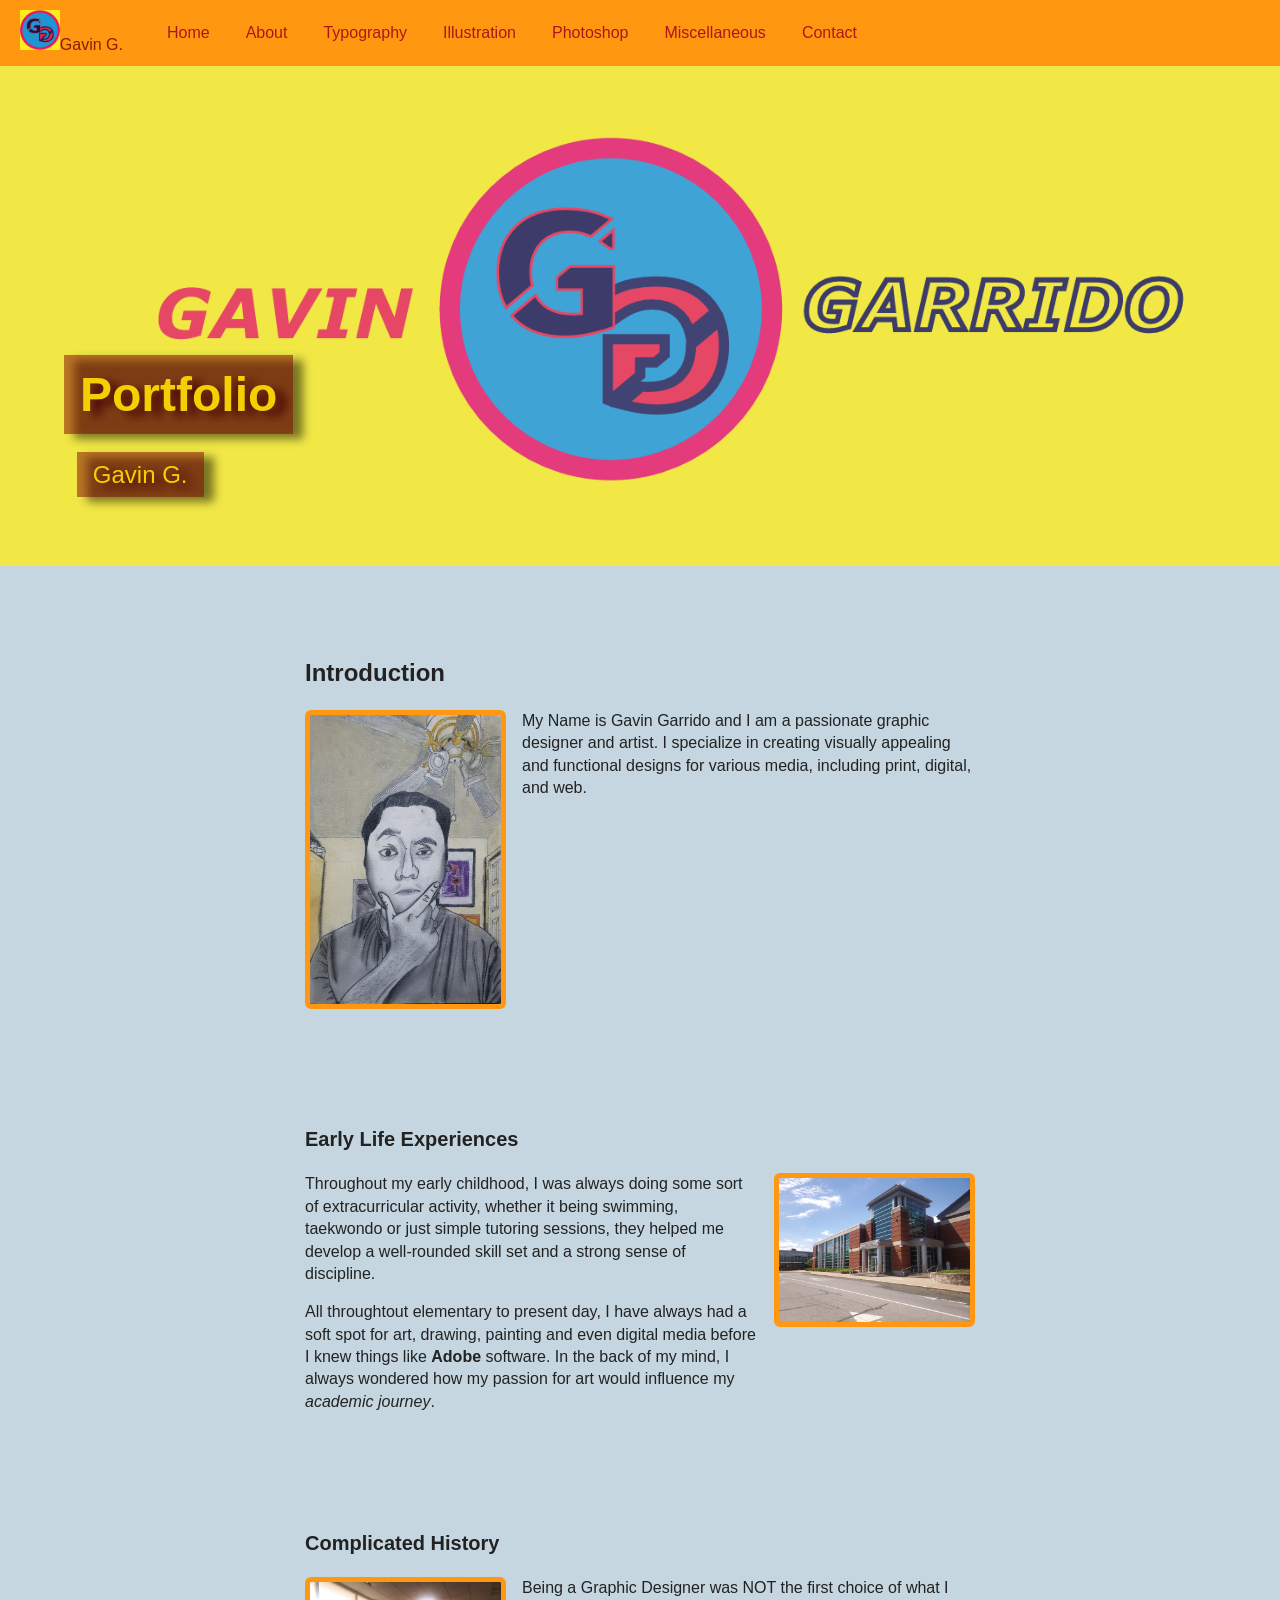
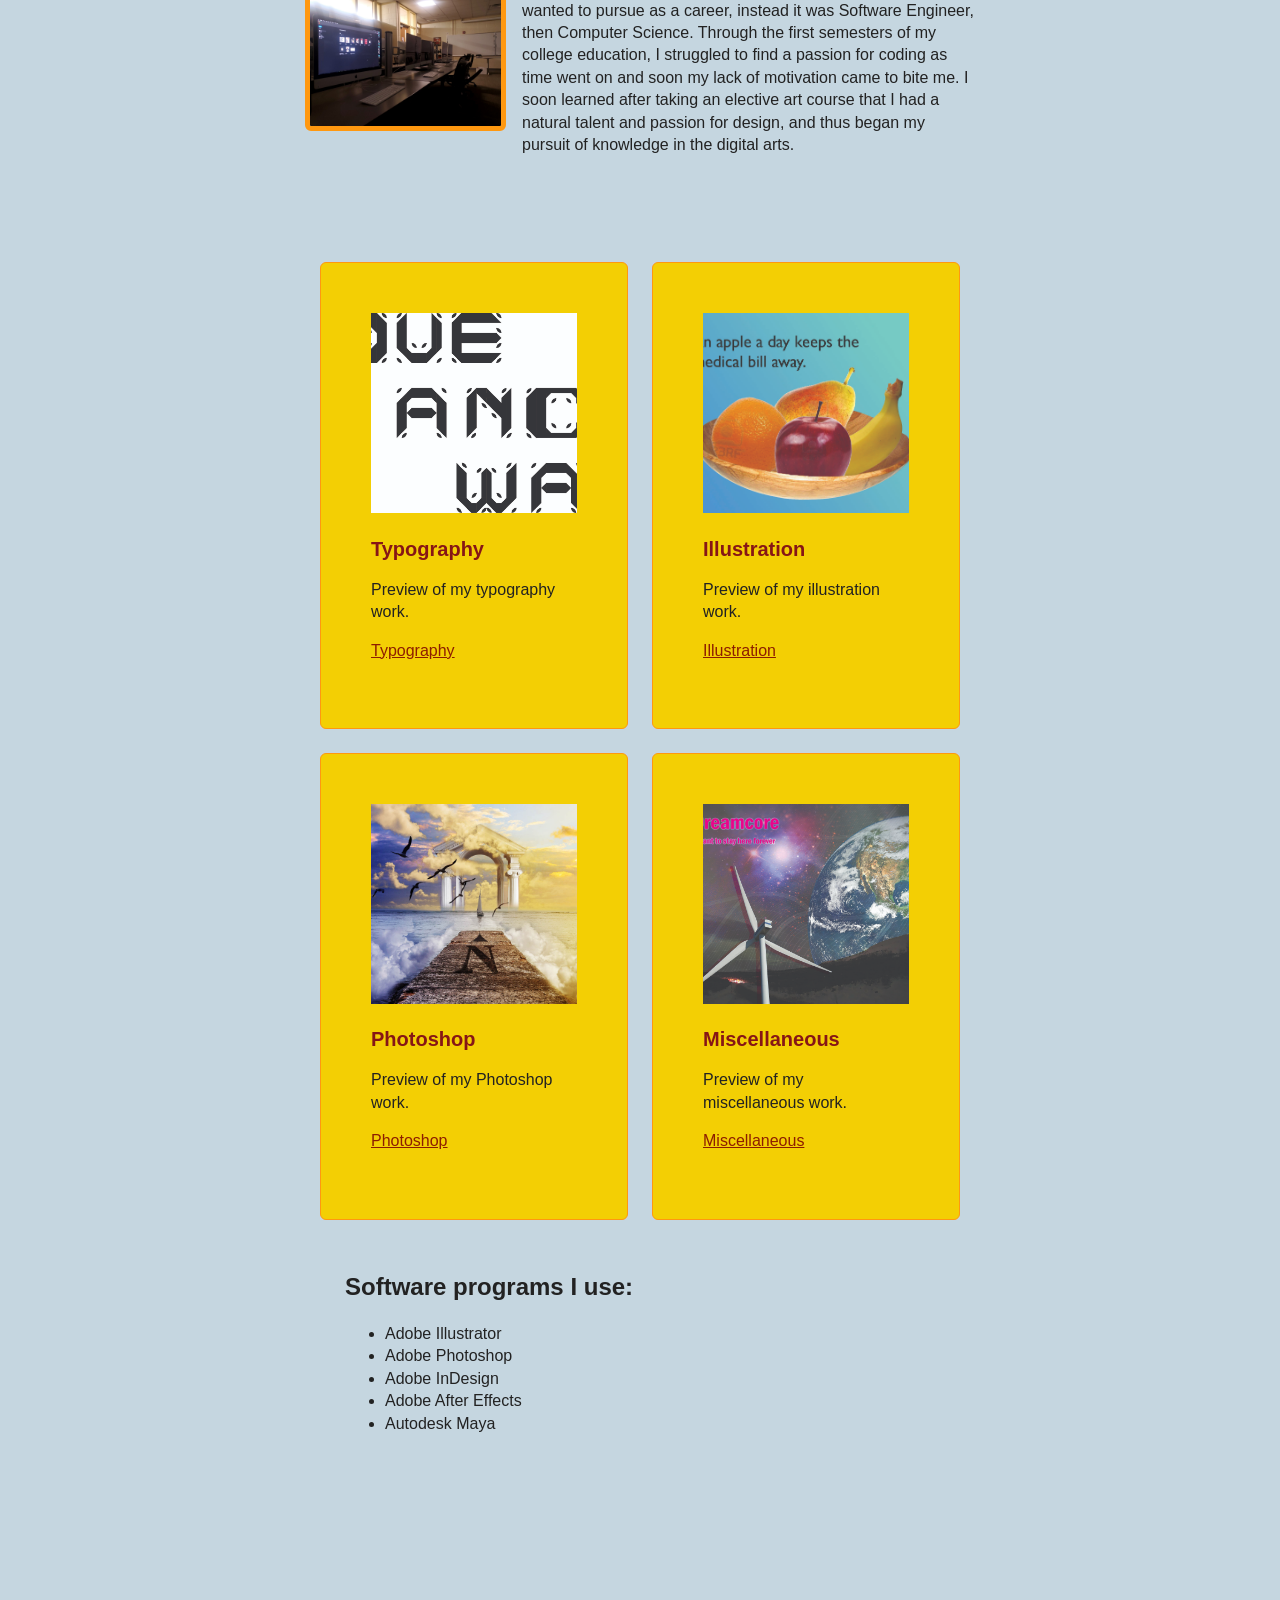
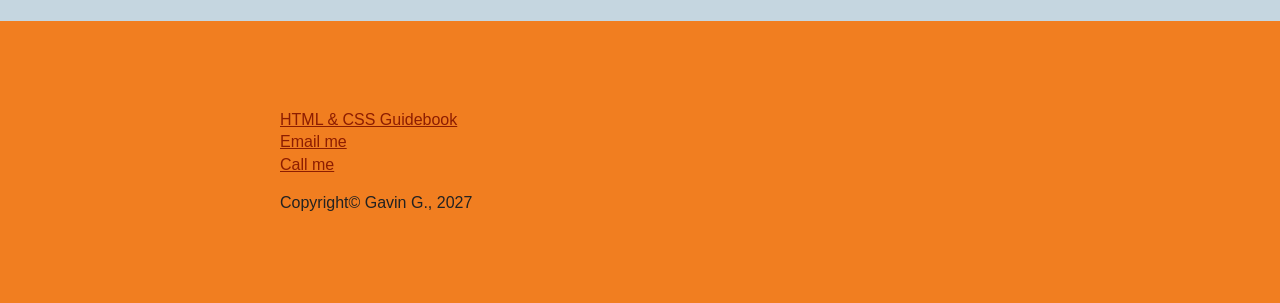
<file: index.html>
<!DOCTYPE html>
<html lang="en">
<head>
  <meta charset="UTF-8"> 
  <meta name="viewport" content="width=device-width, initial-scale=1">
  <title>Gavin G.</title>
  <link rel="stylesheet" href="css/style.css">
  <script src="js/include.js" defer></script>
</head>


<body>

<!-- PAGE TOP: filled in from includes/header.html -->
<div id="page-top"></div>

<main class="page-main">

<div class="hero">
  <img class="hero-image" src="images/logol.png" alt="">
  <h1 class="hero-title">Portfolio</h1>
  <p class="hero-text">Gavin G.</p>
</div>

  <div class="wrapper">

  <section class="text-block">

  <h2 class="section-title">Introduction</h2>
  <p>
  <img class="image-inline-left" src="images/portrat.jpg" alt="Chopped blud">
  My Name is Gavin Garrido and I am a passionate graphic designer and artist. I specialize in creating visually appealing and functional designs for various media, including print, digital, and web.
  </p>
</section>
   <!-- TEXT BLOCK: subheading + body paragraphs -->

  <section class="text-block">


  <h3 class="section-title">Early Life Experiences</h3>


    <img class="image-inline-right" src="images/ncc.jpg" alt="building exterior">
  <p>Throughout my early childhood, I was always doing some sort of extracurricular activity, whether it being swimming, taekwondo or just simple tutoring sessions, they helped me develop a well-rounded skill set and a strong sense of discipline.</p>
  <p>All throughtout elementary to present day, I have always had a soft spot for art, drawing, painting and even digital media before I knew things like <strong>Adobe</strong> software. In the back of my mind, I always wondered how my passion for art would influence my <em>academic journey</em>. </p>
    
</section>
  <section class="text-block">
  <h3 class="section-title"> Complicated History</h3>
  <img class="image-inline-left" src="images/work.jpg" alt="classroom pov">
  <p>
  Being a Graphic Designer was NOT the first choice of what I wanted to pursue as a career, instead it was Software Engineer, then Computer Science. Through the first semesters of my college education, I struggled to find a passion for coding as time went on and soon my lack of motivation came to bite me. 
  I soon learned after taking an elective art course that I had a natural talent and passion for design, and thus began my pursuit of knowledge in the digital arts.
  </p>  
  </section>
  


  <!-- TEXT BLOCK: heading + paragraph -->

<div class="wrapper">
<section class="card-grid">

  <div class="card">
    <img class="card-image" src="images/love_and_war.jpg" alt="Handmade font design">
    <h3 class="card-title">Typography</h3>
    <p class="card-text">Preview of my typography work.</p>
    <p><a href="typography.html">Typography</a></p>
  </div>
  <div class="card">
    <img class="card-image" src="images/bowl.jpg" alt="Images of fruits cut and put together in a bowl">
    <h3 class="card-title">Illustration</h3>
    <p class="card-text">Preview of my illustration work.</p>
    <p><a href="illustration.html">Illustration</a></p>
  </div>

  <div class="card">
    <img class="card-image" src="images/pier.jpg" alt="Photoshopped image a large structure in the sea">
    <h3 class="card-title">Photoshop</h3>
    <p class="card-text">Preview of my Photoshop work.</p>
    <p><a href="photoshop.html">Photoshop</a></p>
  </div>


  <div class="card">
    <img class="card-image" src="images/dreamcore.jpg" alt="You've been here before...">
    <h3 class="card-title">Miscellaneous</h3>
    <p class="card-text">Preview of my miscellaneous work.</p>
    <p><a href="misc.html">Miscellaneous</a></p>
  </div>
</section>
 <!-- IMAGES ARE PLACEHOLDERS -->

    <!-- LIST BLOCK: unordered -->
<section class="text-block">
    <h2 class="section-title">Software programs I use:</h2>
  <ul>
    <li>Adobe Illustrator</li>
    <li>Adobe Photoshop</li>
    <li>Adobe InDesign</li>
    <li>Adobe After Effects</li>
    <li>Autodesk Maya</li>
  </ul>

</section>

  </div>
</div>
</main>

<!-- PAGE BOTTOM: filled in from includes/footer.html -->
<div id="page-bottom"></div>

</body>
</html>
</file>
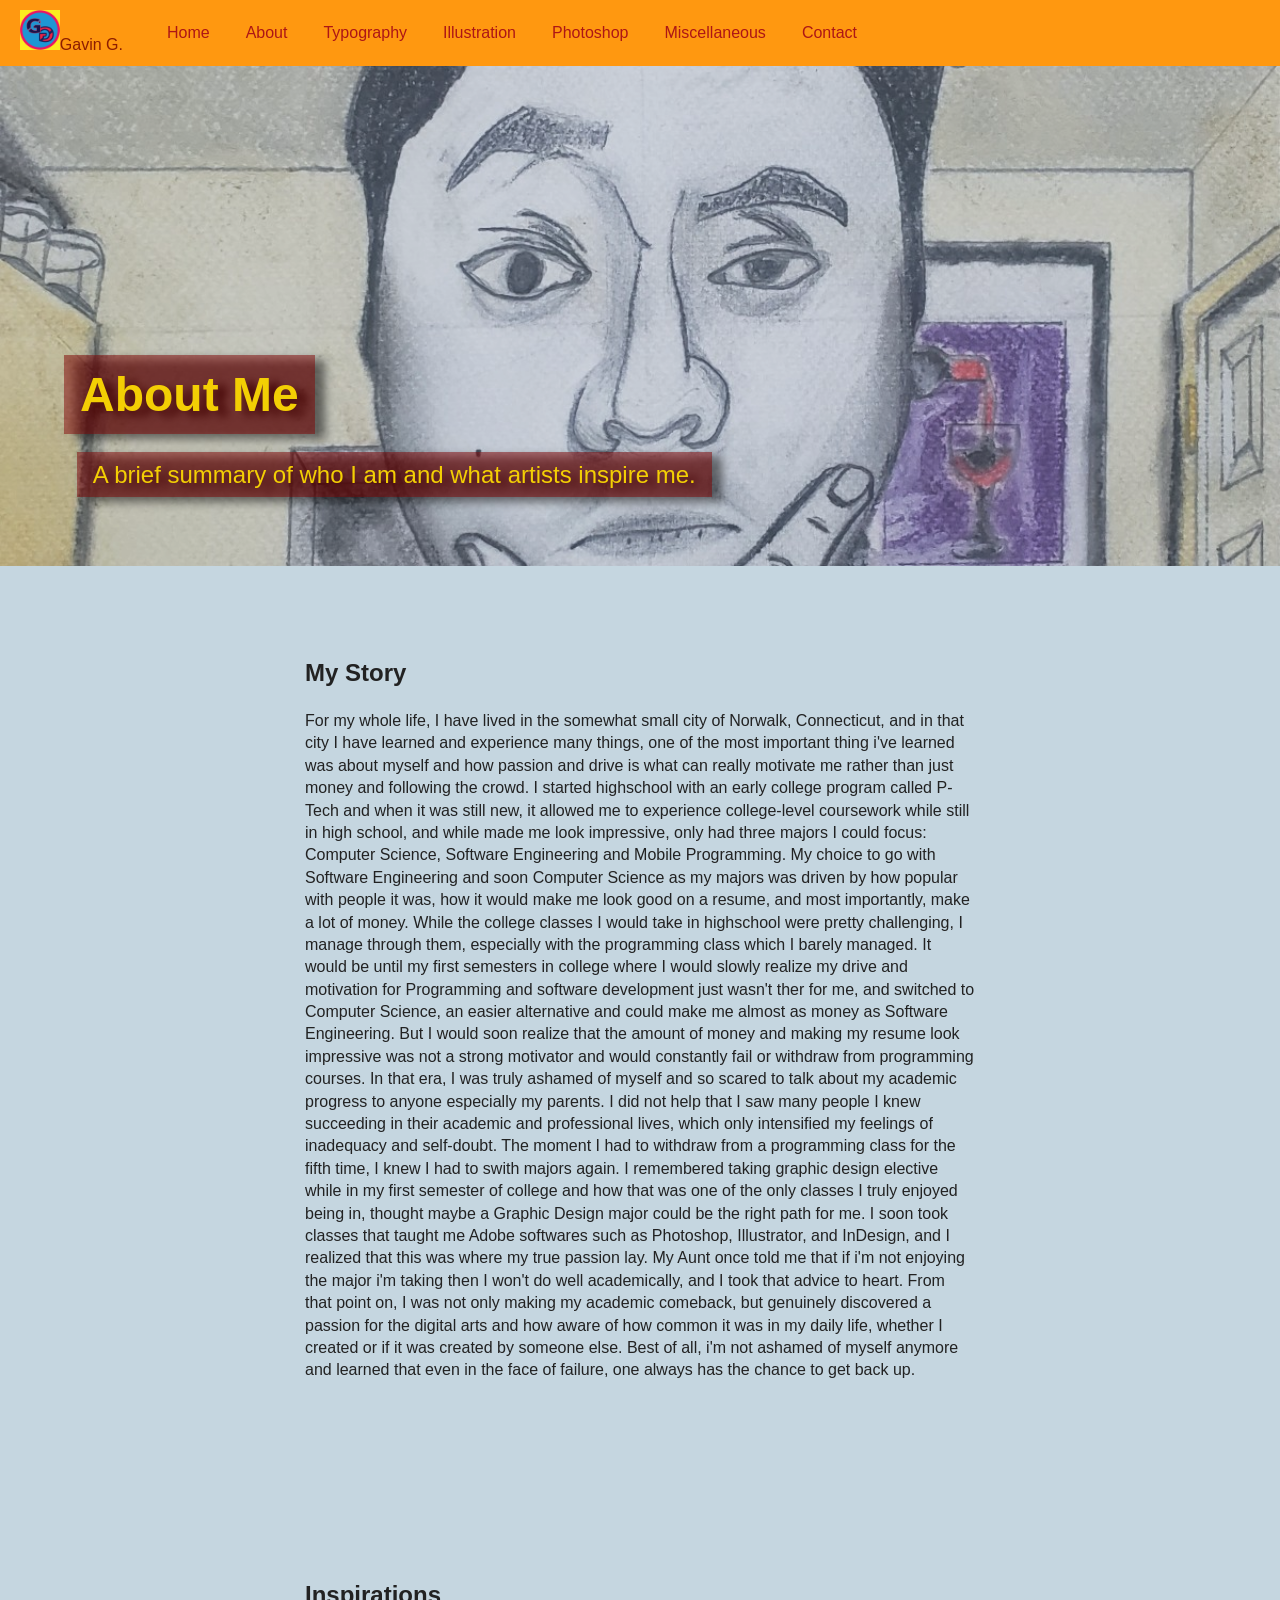
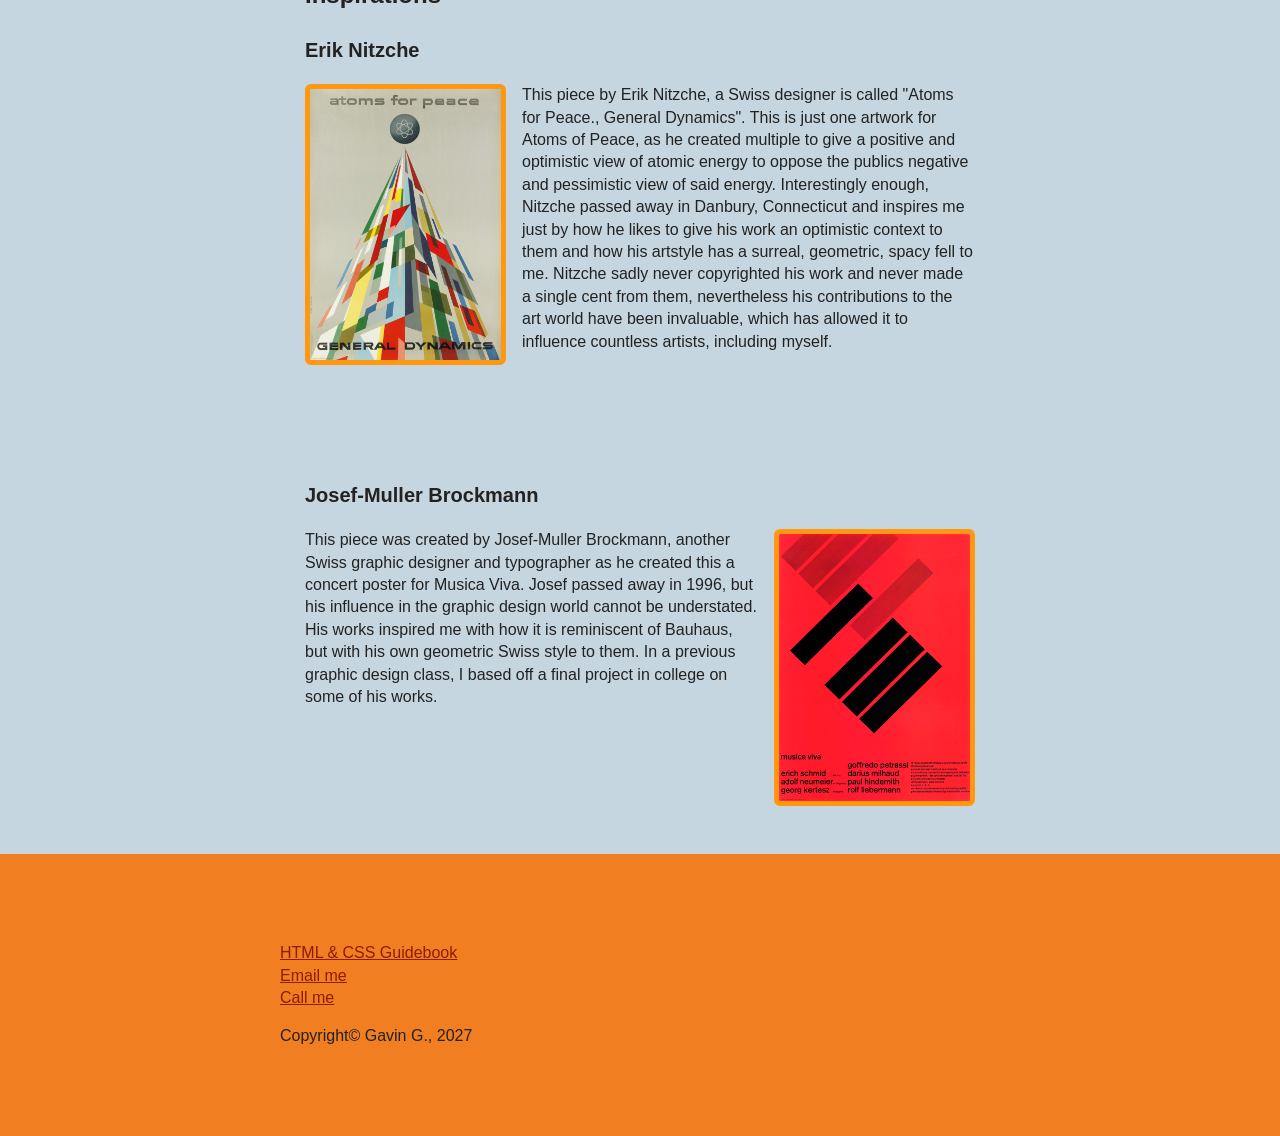
<file: about.html>
<!DOCTYPE html>
<html lang="en">
<head>
  <meta charset="UTF-8">
  <meta name="viewport" content="width=device-width, initial-scale=1">
  <title>Template Page</title>
  <link rel="stylesheet" href="css/style.css">
  <script src="js/include.js" defer></script>
</head>


<body>

<!-- PAGE TOP: filled in from includes/header.html -->
<div id="page-top"></div>

<main class="page-main">

<div class="hero">
  <img class="hero-image" src="images/portrat.jpg" alt=""> 
  <h1 class="hero-title">About Me</h1>
  <p class="hero-text">A brief summary of who I am and what artists inspire me.</p>
</div>

<div class="wrapper">
<section class="text-block">
<h2 class="section-title">My Story</h2>
<p>For my whole life, I have lived in the somewhat small city of Norwalk, Connecticut, and in that city I have learned and experience many things, one of the most important thing i've learned 
  was about myself and how passion and drive is what can really motivate me rather than just money and following the crowd. I started highschool with an early college program called P-Tech and when it was still 
  new, it allowed me to experience college-level coursework while still in high school, and while made me look impressive, only had three majors I could focus: Computer Science, Software Engineering and Mobile Programming. 
  My choice to go with Software Engineering and soon Computer Science as my majors was driven by how popular with people it was, how it would make me look good on a resume, and most importantly, make a lot of money. While the college classes 
  I would take in highschool were pretty challenging, I manage through them, especially with the programming class which I barely managed. It would be until my first semesters in college where I would slowly realize my drive and motivation for 
  Programming and software development just wasn't ther for me, and switched to Computer Science, an easier alternative and could make me almost as money as Software Engineering. But I would soon realize that the amount of money and making my resume look
  impressive was not a strong motivator and would constantly fail or withdraw from programming courses. In that era, I was truly ashamed of myself and so scared to talk about my academic progress to anyone especially my parents. I did not help that 
  I saw many people I knew succeeding in their academic and professional lives, which only intensified my feelings of inadequacy and self-doubt. The moment I had to withdraw from a programming class for the fifth time, I knew I had to swith majors again. I remembered taking 
  graphic design elective while in my first semester of college and how that was one of the only classes I truly enjoyed being in, thought maybe a Graphic Design major could be the right path for me. I soon took classes that taught me Adobe softwares such as Photoshop, Illustrator, and InDesign, and I realized that 
  this was where my true passion lay. My Aunt once told me that if i'm not enjoying the major i'm taking then I won't do well academically, and I took that advice to heart. From that point on, I was not only making my academic comeback, but genuinely discovered a passion for the digital arts and how aware of how common it 
  was in my daily life, whether I created or if it was created by someone else. Best of all, i'm not ashamed of myself anymore and learned that even in the face of failure, one always has the chance to get back up.
</p>
    <!-- LIST BLOCK: ordered -->

    <!-- LINK EXAMPLES: internal + external -->


  </section>
</div>
<div class="wrapper">
  <section class="text-block">

  <h2 class="section-title">Inspirations</h2>
  <h3 class="section-title">Erik Nitzche</h3>
  <p>
  <img class="image-inline-left" src="images/gd.jpg" alt="A poster by Erik Nitzche for General Dynamics">
  This piece by Erik Nitzche, a Swiss designer is called "Atoms for Peace., General Dynamics". This is just one artwork for Atoms of Peace, as
  he created multiple to give a positive and optimistic view of atomic energy to oppose the publics negative and pessimistic view of said energy.
  Interestingly enough, Nitzche passed away in Danbury, Connecticut and inspires me just by how he likes to give his work an optimistic context to them and how 
  his artstyle has a surreal, geometric, spacy fell to me. Nitzche sadly never copyrighted his work and never made a single cent from them, nevertheless his 
  contributions to the art world have been invaluable, which has allowed it to influence countless artists, including myself. 
</p>

  </section>
   <!-- TEXT BLOCK: subheading + body paragraphs -->

  <section class="text-block">


  <h3 class="section-title">Josef-Muller Brockmann</h3>


    <img class="image-inline-right" src="images/josef.jpg" alt="A poster by Josef-Muller Brockmann for Musica Viva">
  <p>This piece was created by Josef-Muller Brockmann, another Swiss graphic designer and typographer as he created this a concert poster for Musica Viva. 
    Josef passed away in 1996, but his influence in the graphic design world cannot be understated. His works inspired me with how it is reminiscent of Bauhaus, but with 
  his own geometric Swiss style to them. In a previous graphic design class, I based off a final project in college on some of his works.</p>
  
  </section>
</div>
</main>

<!-- PAGE BOTTOM: filled in from includes/footer.html -->
<div id="page-bottom"></div>

</body>
</html>
</file>
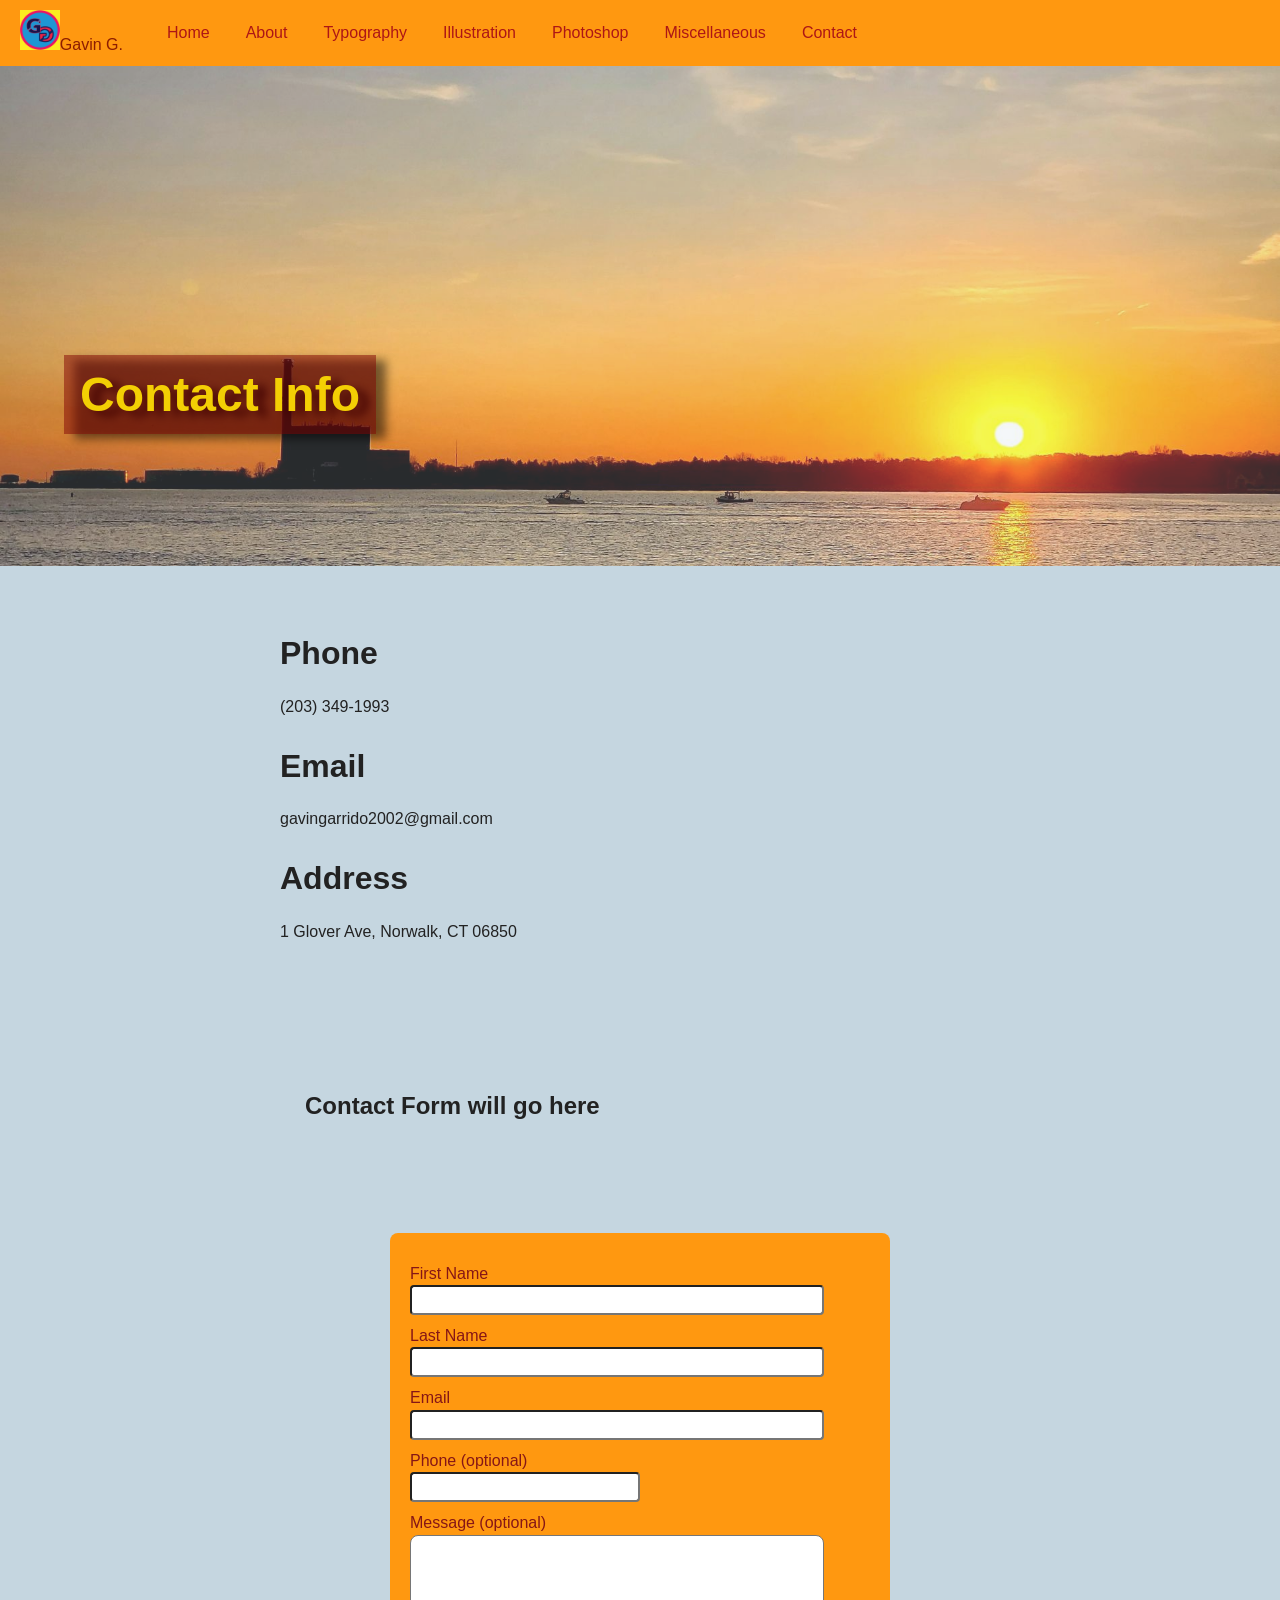
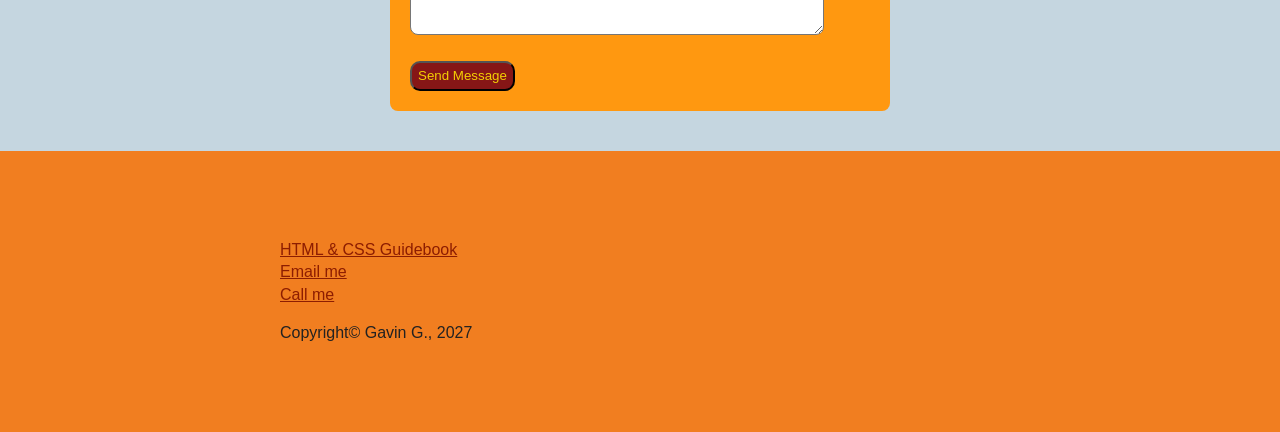
<file: contact.html>
<!DOCTYPE html>
<html lang="en">
<head>
  <meta charset="UTF-8"> 
  <meta name="viewport" content="width=device-width, initial-scale=1">
  <title>Template Page</title>
  <link rel="stylesheet" href="css/style.css">
  <script src="js/include.js" defer></script>
</head>


<body>

<!-- PAGE TOP: filled in from includes/header.html -->
<div id="page-top"></div>

<main class="page-main">

<div class="hero">
  <img class="hero-image" src="images/horizo.jpg" alt=""> 
  <h1 class="hero-title">Contact Info</h1>
</div>
<div class="wrapper">
  <h1 class="section-title">Phone</h1>
  <p>(203) 349-1993</p>
  <h1 class="section-title">Email</h1>
  <p>gavingarrido2002@gmail.com</p>
  <h1 class="section-title">Address</h1>
  <p>1 Glover Ave, Norwalk, CT 06850</p>
</div>
<div class ="wrapper">
<section class="text-block">


  <h2 class="section-title">Contact Form will go here</h2>
  </section>
 </div> 

<form action="https://formspree.io/f/mqpqalgl" method="POST" id="contact-form">
<label for="first-name">First Name</label><input type="text" id="first-name" name="first-name" required>
<label for="last-name">Last Name</label><input type="text" id="last-name" name="last-name" required>
<label for="email">Email</label><input type="email" id="email" name="email" required>
<label for="phone">Phone (optional)</label><input type="tel" id="phone" name="phone" class="phone">
<label for="message">Message (optional)</label><textarea id="message" name="message" rows="6" cols="40"></textarea>
<button type="submit">Send Message</button>
</form>
</main>

<!-- PAGE BOTTOM: filled in from includes/footer.html -->
<div id="page-bottom"></div>

</body>
</html>
</file>
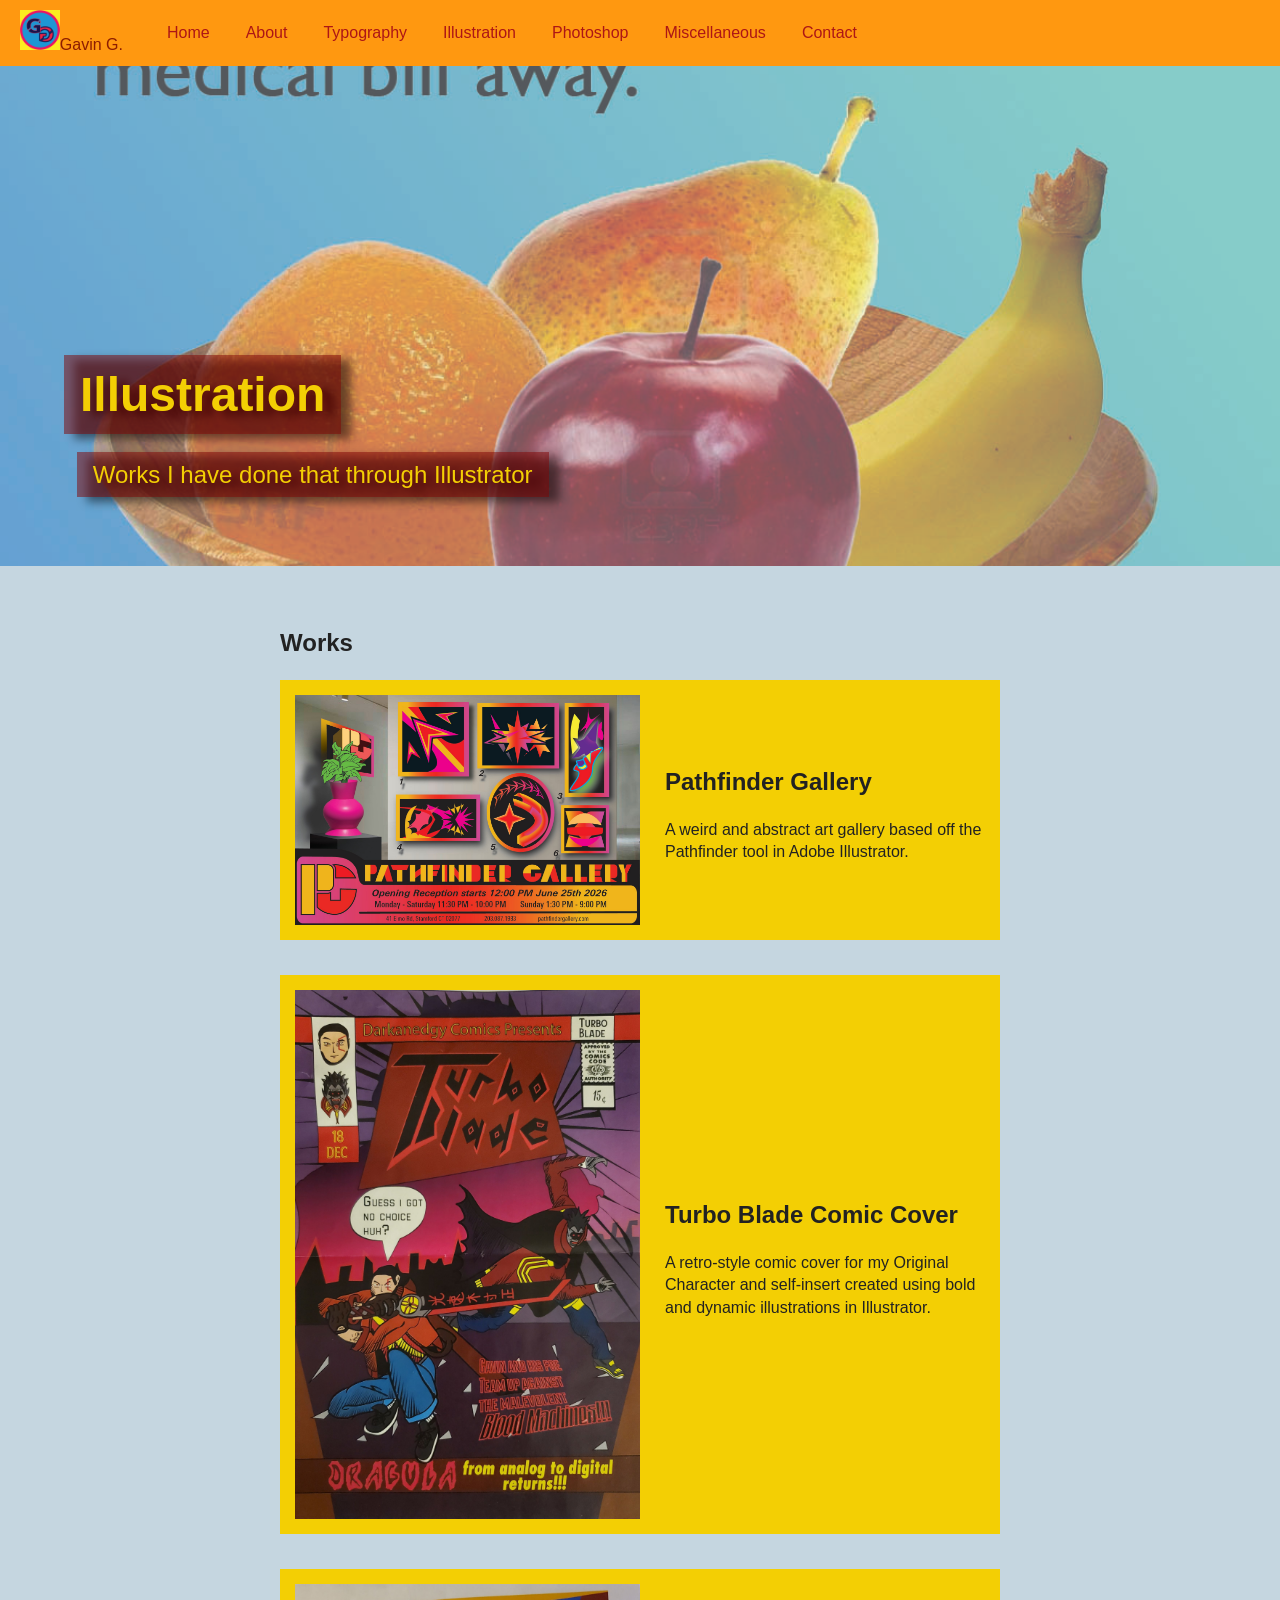
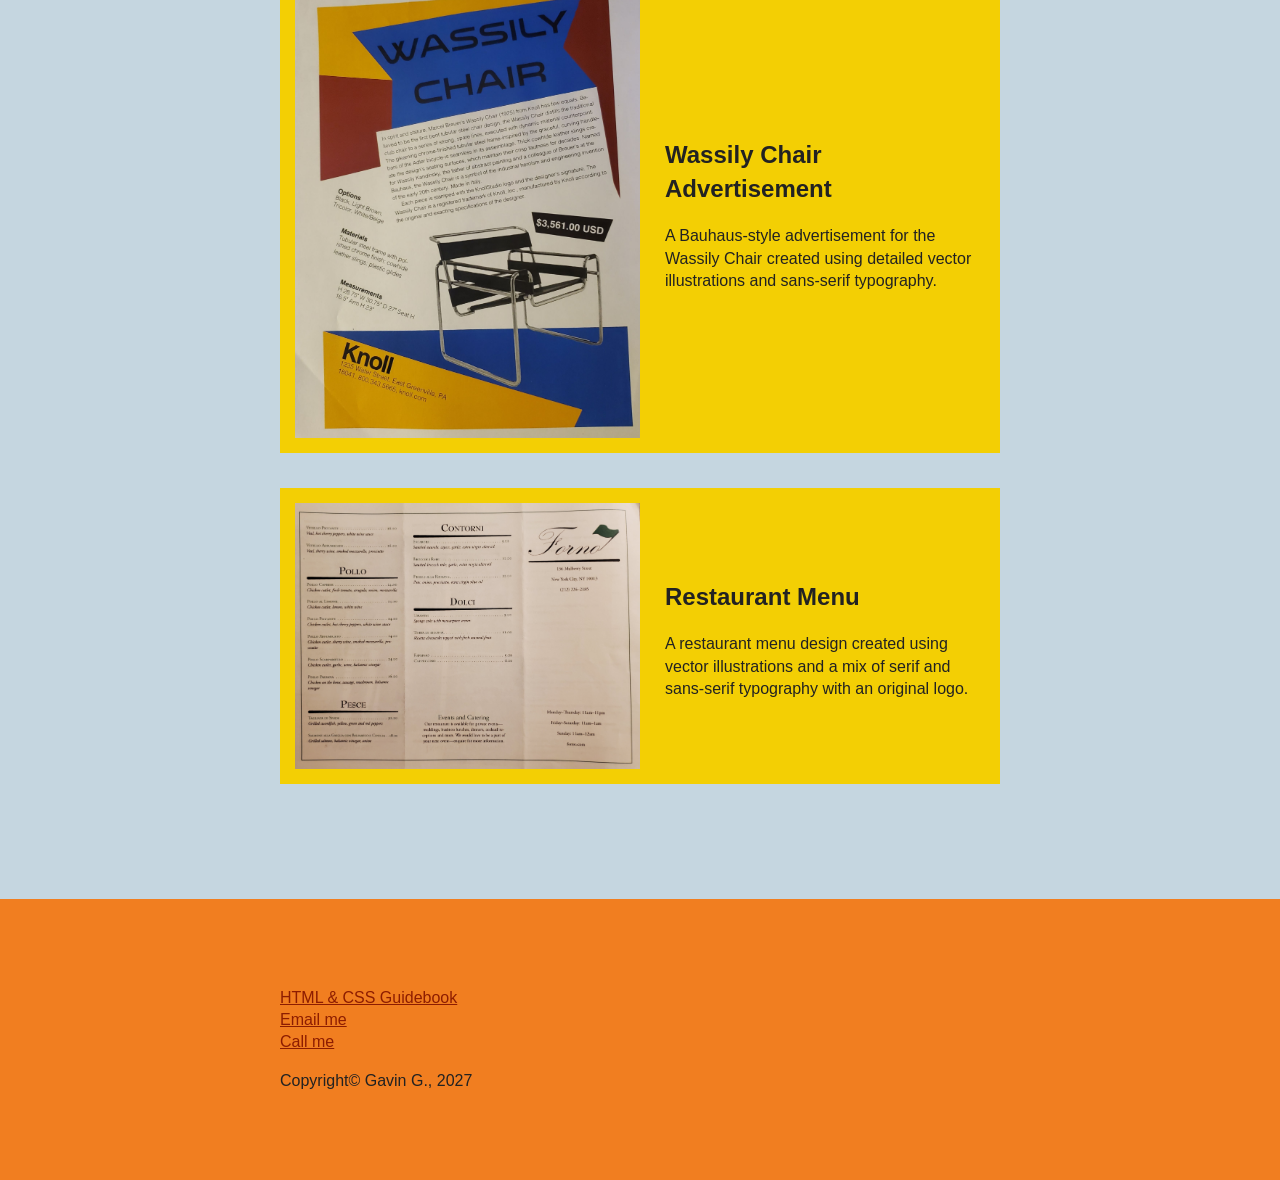
<file: illustration.html>
<!DOCTYPE html>
<html lang="en">
<head>
  <meta charset="UTF-8"> 
  <meta name="viewport" content="width=device-width, initial-scale=1">
  <title>Template Page</title>
  <link rel="stylesheet" href="css/style.css">
  <script src="js/include.js" defer></script>
</head>


<body>

<!-- PAGE TOP: filled in from includes/header.html -->
<div id="page-top"></div>

<main class="page-main">

<div class="hero">
  <img class="hero-image" src="images/bowl.jpg" alt=""> 
  <h1 class="hero-title">Illustration</h1>
  <p class="hero-text">Works I have done that through Illustrator</p>
</div>



  <div class="wrapper">
  <!-- TEXT BLOCK: heading + paragraph -->
<h2>Works</h2>
<section class="flex-row">
  <img class="flex-media" src="images/gallery.jpg" alt="Original abstract art gallery">
  <div class="flex-text">
    <h2 class="section-title">Pathfinder Gallery</h2>
    <p>A weird and abstract art gallery based off the Pathfinder tool in Adobe Illustrator.</p>
  </div>
</section>

<section class="flex-row">
  <img class="flex-media" src="images/blade.jpg" alt="Turbo Blade retro-style comic cover">
  <div class="flex-text">
    <h2 class="section-title">Turbo Blade Comic Cover</h2>
    <p>A retro-style comic cover for my Original Character and self-insert created using bold and dynamic illustrations in Illustrator.</p>
  </div>
</section> 

<section class="flex-row">
  <img class="flex-media" src="images/wassily.jpg" alt="Bauhaus-style Wassily Chair advertisement">
  <div class="flex-text">
    <h2 class="section-title">Wassily Chair Advertisement</h2>
    <p>A Bauhaus-style advertisement for the Wassily Chair created using detailed vector illustrations and sans-serif typography.</p>
  </div>
</section> 

<section class="flex-row">
  <img class="flex-media" src="images/forno.jpg" alt="Forno restaurant menu design">
  <div class="flex-text">
    <h2 class="section-title">Restaurant Menu</h2>
    <p>A restaurant menu design created using vector illustrations and a mix of serif and sans-serif typography with an original logo.</p>
  </div>
</section> 
 <!-- IMAGES ARE PLACEHOLDERS -->
</div> <!-- Close wrapper -->



    <!-- LIST BLOCK: unordered -->

<!-- PAGE BOTTOM: filled in from includes/footer.html -->
<div id="page-bottom"></div>
</main>
</body>
</html>
</file>
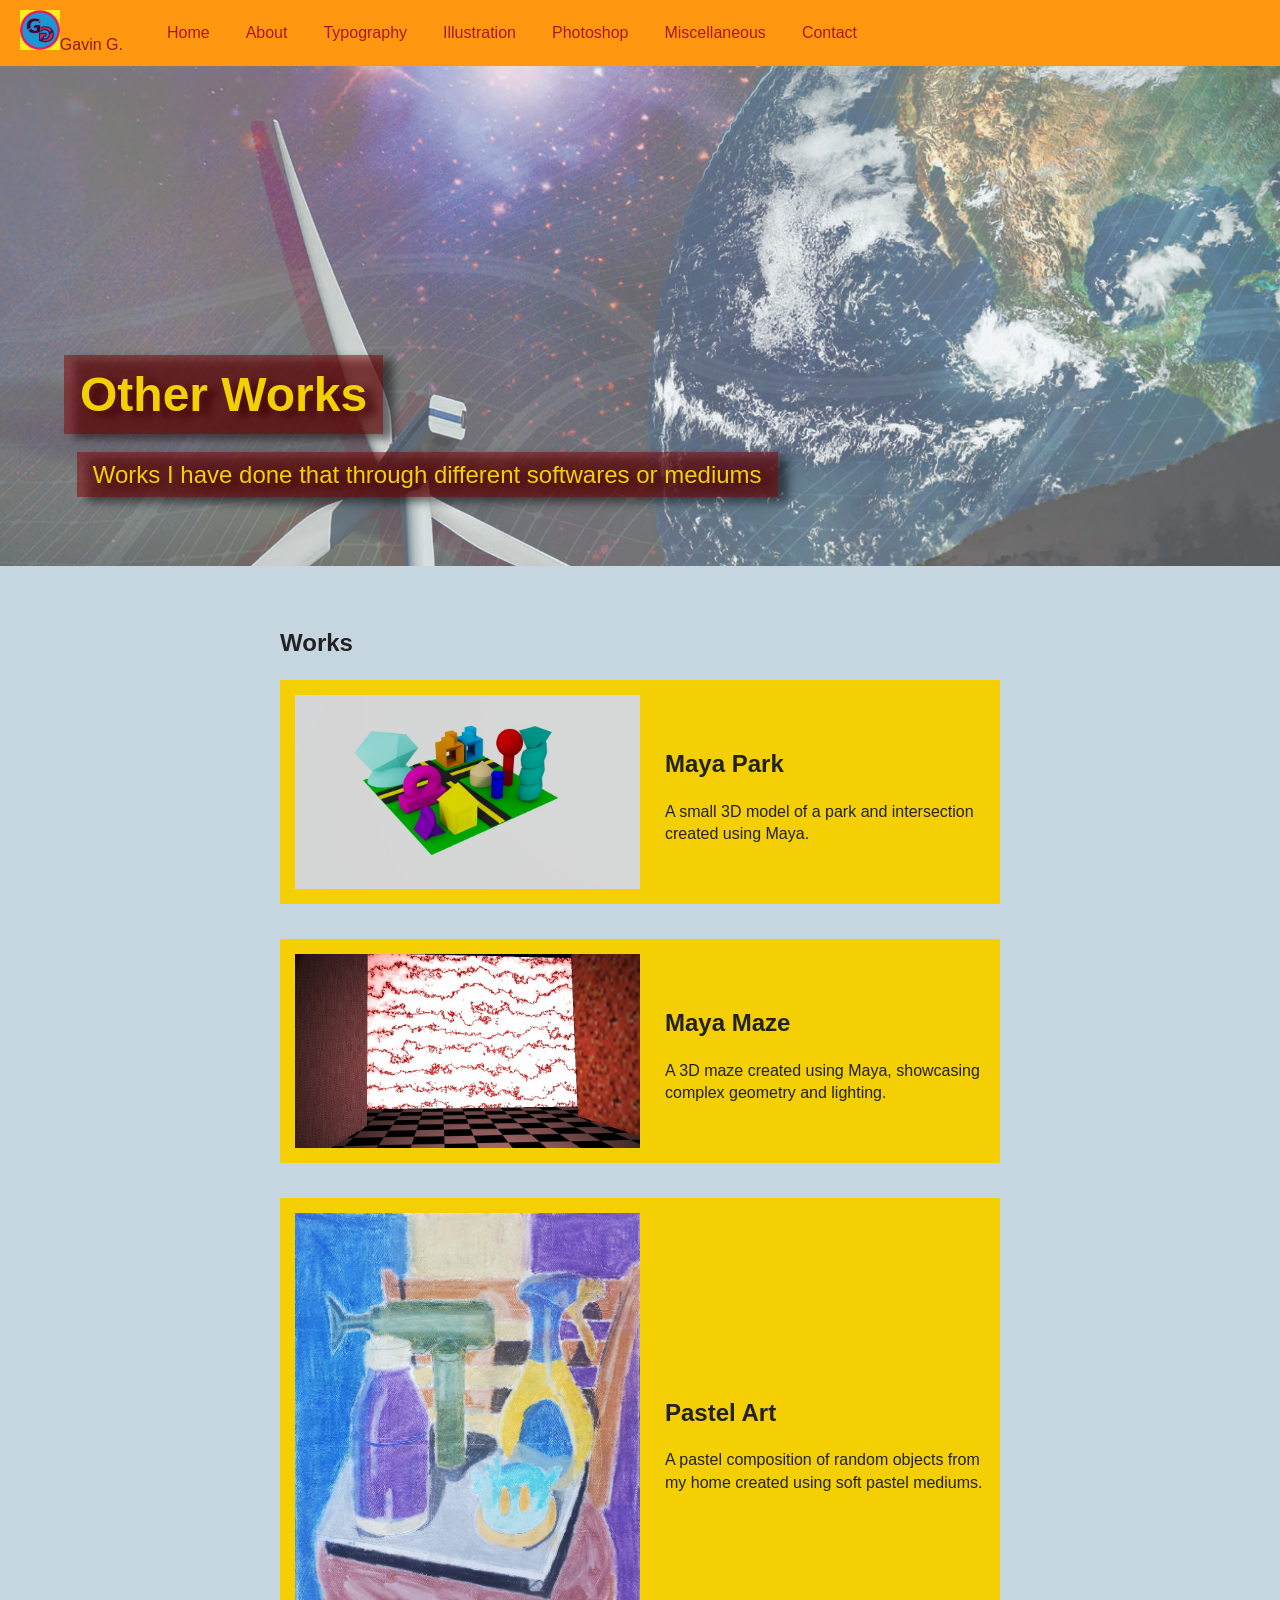
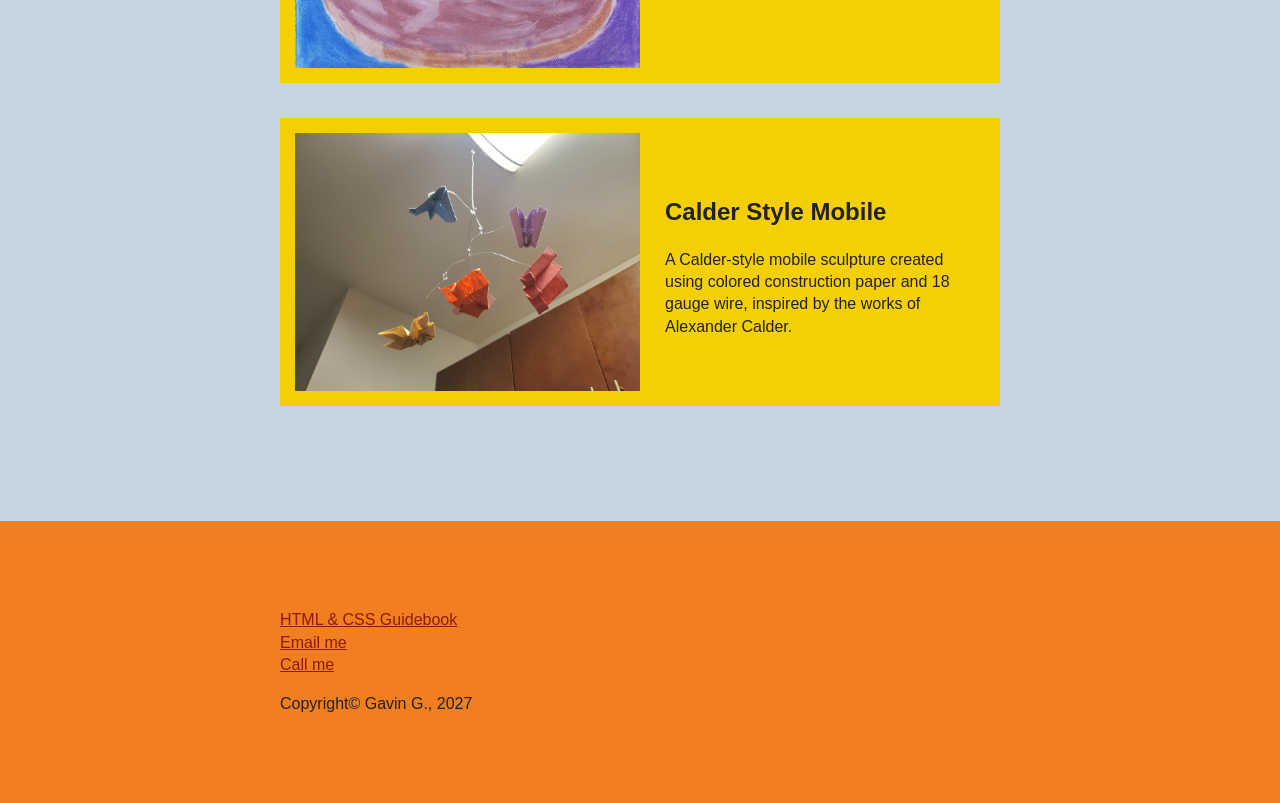
<file: misc.html>
<!DOCTYPE html>
<html lang="en">
<head>
  <meta charset="UTF-8"> 
  <meta name="viewport" content="width=device-width, initial-scale=1">
  <title>Template Page</title>
  <link rel="stylesheet" href="css/style.css">
  <script src="js/include.js" defer></script>
</head>


<body>

<!-- PAGE TOP: filled in from includes/header.html -->
<div id="page-top"></div>

<main class="page-main">

<div class="hero">
  <img class="hero-image" src="images/dreamcore.jpg" alt=""> 
  <h1 class="hero-title">Other Works</h1>
  <p class="hero-text">Works I have done that through different softwares or mediums</p>
</div>



  <div class="wrapper">
  <!-- TEXT BLOCK: heading + paragraph -->
<h2>Works</h2>
<section class="flex-row">
  <img class="flex-media" src="images/park.jpg" alt="A 3D model of a park and intersection created using Maya">
  <div class="flex-text">
    <h2 class="section-title">Maya Park</h2>
    <p>A small 3D model of a park and intersection created using Maya.</p>
  </div>
</section>

<section class="flex-row">
  <img class="flex-media" src="images/maze.jpg" alt="A 3D maze created using Maya">
  <div class="flex-text">
    <h2 class="section-title">Maya Maze</h2>
    <p>A 3D maze created using Maya, showcasing complex geometry and lighting.</p>
  </div>
</section> 

<section class="flex-row">
  <img class="flex-media" src="images/pastel.jpg" alt="A pastel composition of random objects from my home created using soft pastel mediums">
  <div class="flex-text">
    <h2 class="section-title">Pastel Art</h2>
    <p>A pastel composition of random objects from my home created using soft pastel mediums.</p>
  </div>
</section> 

<section class="flex-row">
  <img class="flex-media" src="images/mobile_bottom.jpg" alt="A Calder-style mobile sculpture with paper planes">
  <div class="flex-text">
    <h2 class="section-title">Calder Style Mobile</h2>
    <p>A Calder-style mobile sculpture created using colored construction paper and 18 gauge wire, inspired by the works of Alexander Calder.</p>
  </div>
</section> 
 <!-- IMAGES ARE PLACEHOLDERS -->

</div>


    <!-- LIST BLOCK: unordered -->

<!-- PAGE BOTTOM: filled in from includes/footer.html -->
<div id="page-bottom"></div>
</main>
</body>
</html>
</file>
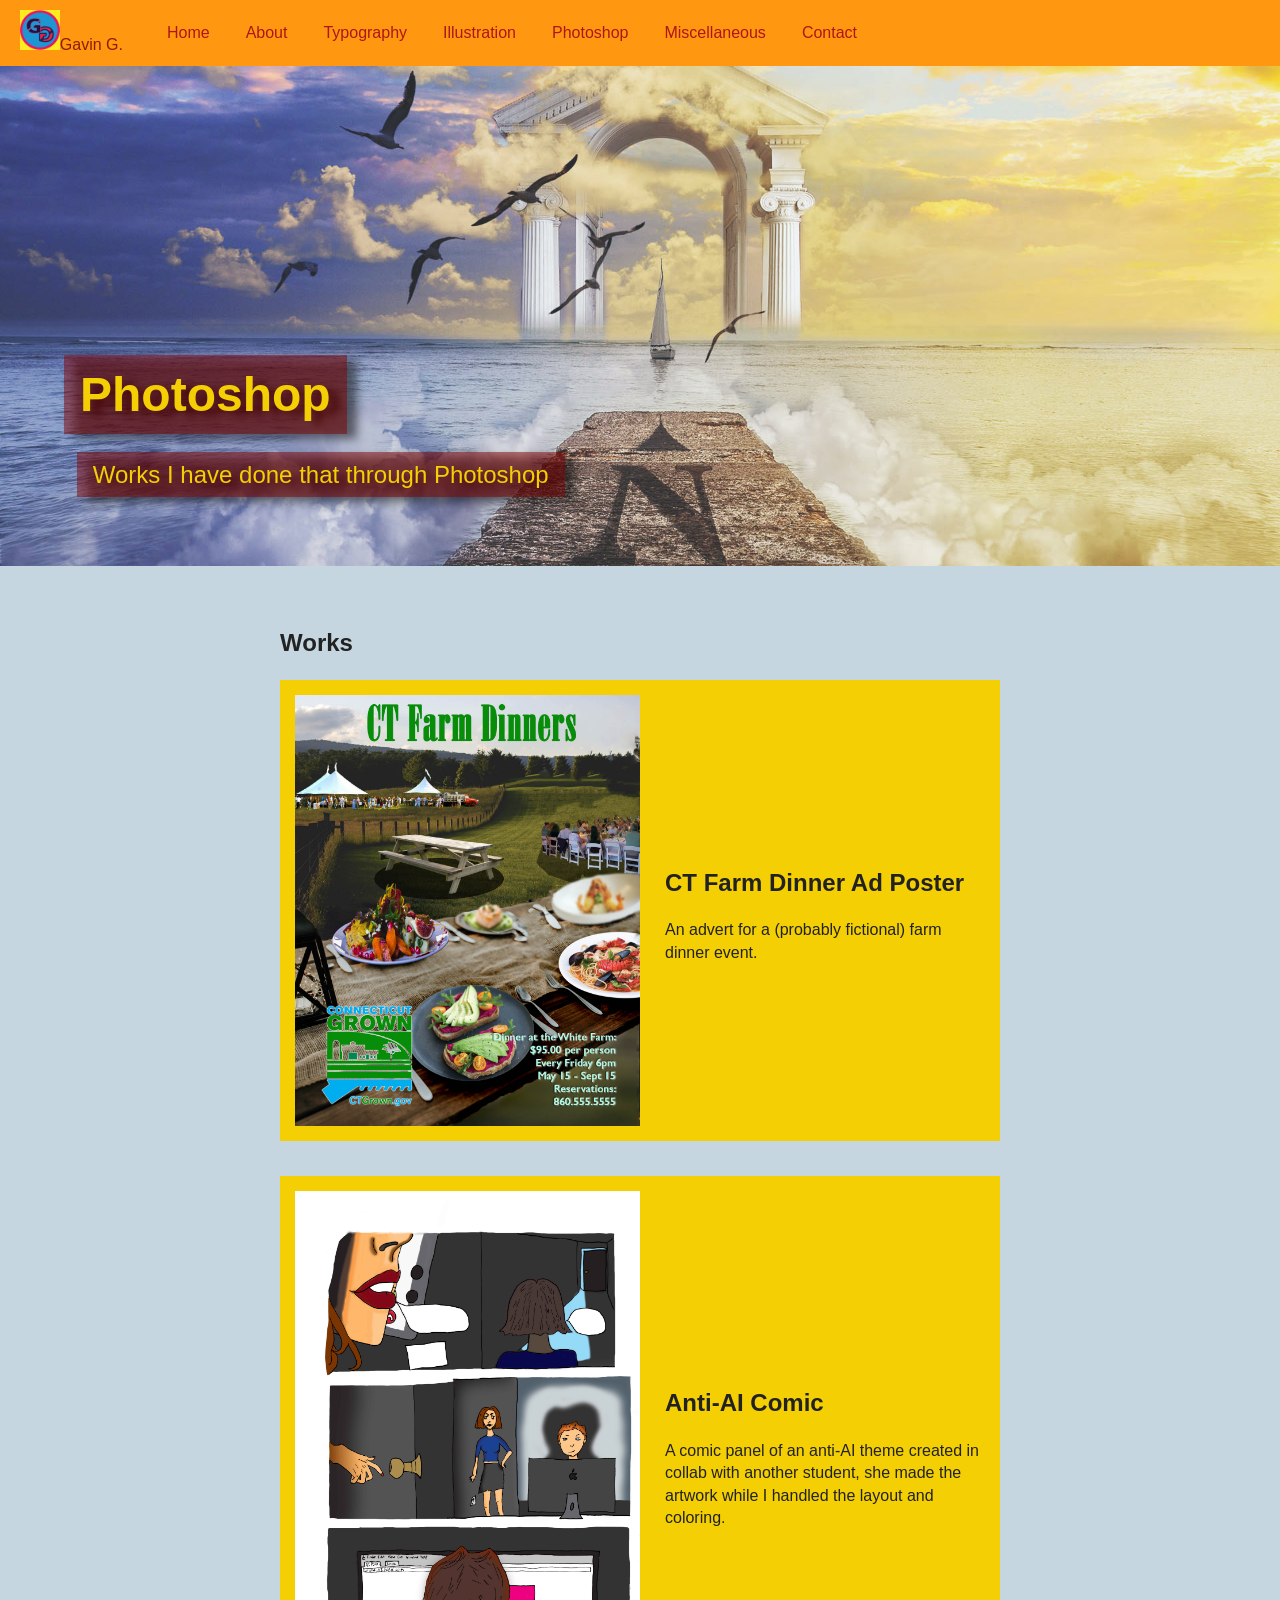
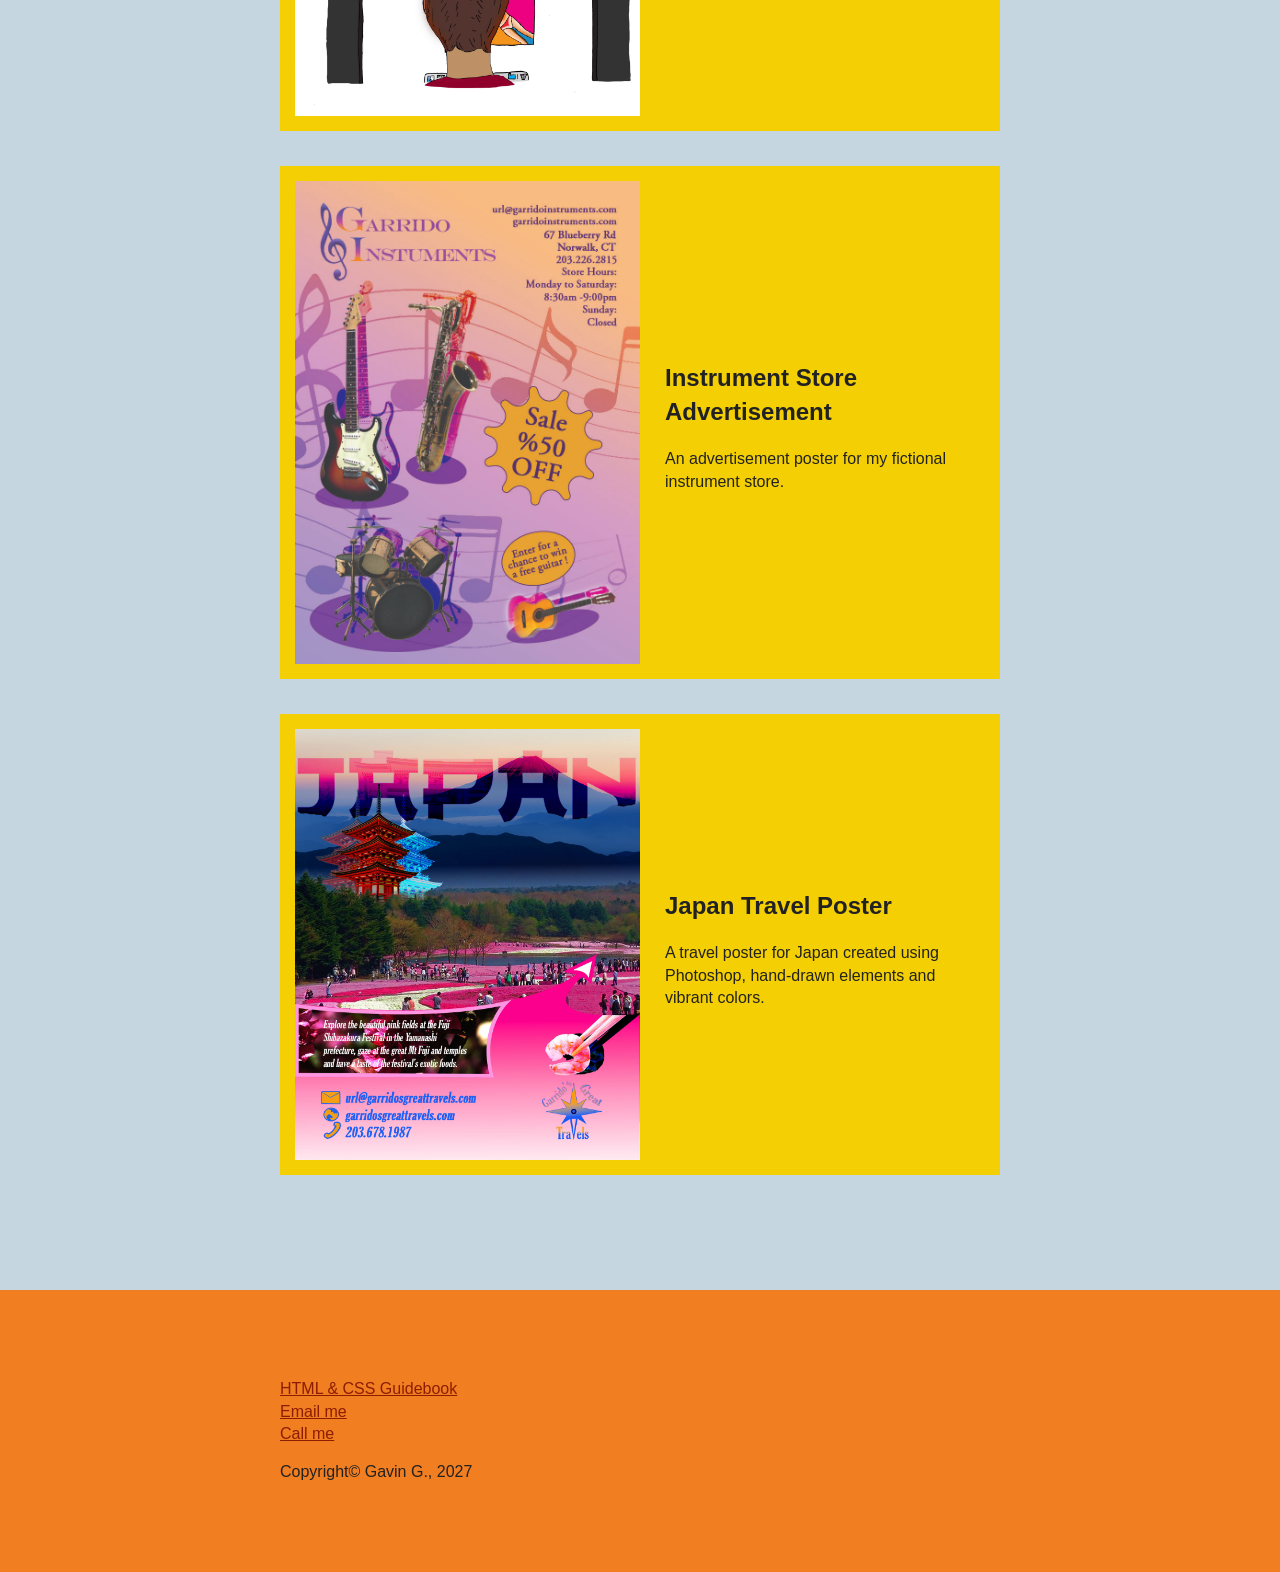
<file: photoshop.html>
<!DOCTYPE html>
<html lang="en">
<head>
  <meta charset="UTF-8"> 
  <meta name="viewport" content="width=device-width, initial-scale=1">
  <title>Template Page</title>
  <link rel="stylesheet" href="css/style.css">
  <script src="js/include.js" defer></script>
</head>


<body>

<!-- PAGE TOP: filled in from includes/header.html -->
<div id="page-top"></div>

<main class="page-main">
<div class="hero">
  <img class="hero-image" src="images/pier.jpg" alt="">
  <h1 class="hero-title">Photoshop</h1>
  <p class="hero-text">Works I have done that through Photoshop</p>
</div>



  <div class="wrapper">
  <!-- TEXT BLOCK: heading + paragraph -->
<h2>Works</h2>
<section class="flex-row">
  <img class="flex-media" src="images/farm.jpg" alt="Poster for a farm dinner event in Connecticut">
  <div class="flex-text">
    <h2 class="section-title">CT Farm Dinner Ad Poster</h2>
    <p>An advert for a (probably fictional) farm dinner event.</p>
  </div>
</section>

<section class="flex-row">
  <img class="flex-media" src="images/ai.jpg" alt="Anti-AI comic panel">
  <div class="flex-text">
    <h2 class="section-title">Anti-AI Comic</h2>
    <p>A comic panel of an anti-AI theme created in collab with another student, she made the artwork while I handled the layout and coloring.</p>
  </div>
</section> 

<section class="flex-row">
  <img class="flex-media" src="images/music.jpg" alt="Instrument store advertisement">
  <div class="flex-text">
    <h2 class="section-title">Instrument Store Advertisement</h2>
    <p>An advertisement poster for my fictional instrument store.</p>
  </div>
</section> 

<section class="flex-row">
  <img class="flex-media" src="images/japan.jpg" alt="Japan travel poster">
  <div class="flex-text">
    <h2 class="section-title">Japan Travel Poster</h2>
    <p>A travel poster for Japan created using Photoshop, hand-drawn elements and vibrant colors.</p>
  </div>
</section> 
</div> <!-- Close wrapper -->
 <!-- IMAGES ARE PLACEHOLDERS -->



    <!-- LIST BLOCK: unordered -->

<!-- PAGE BOTTOM: filled in from includes/footer.html -->
<div id="page-bottom"></div>
</main>
</body>
</html>
</file>
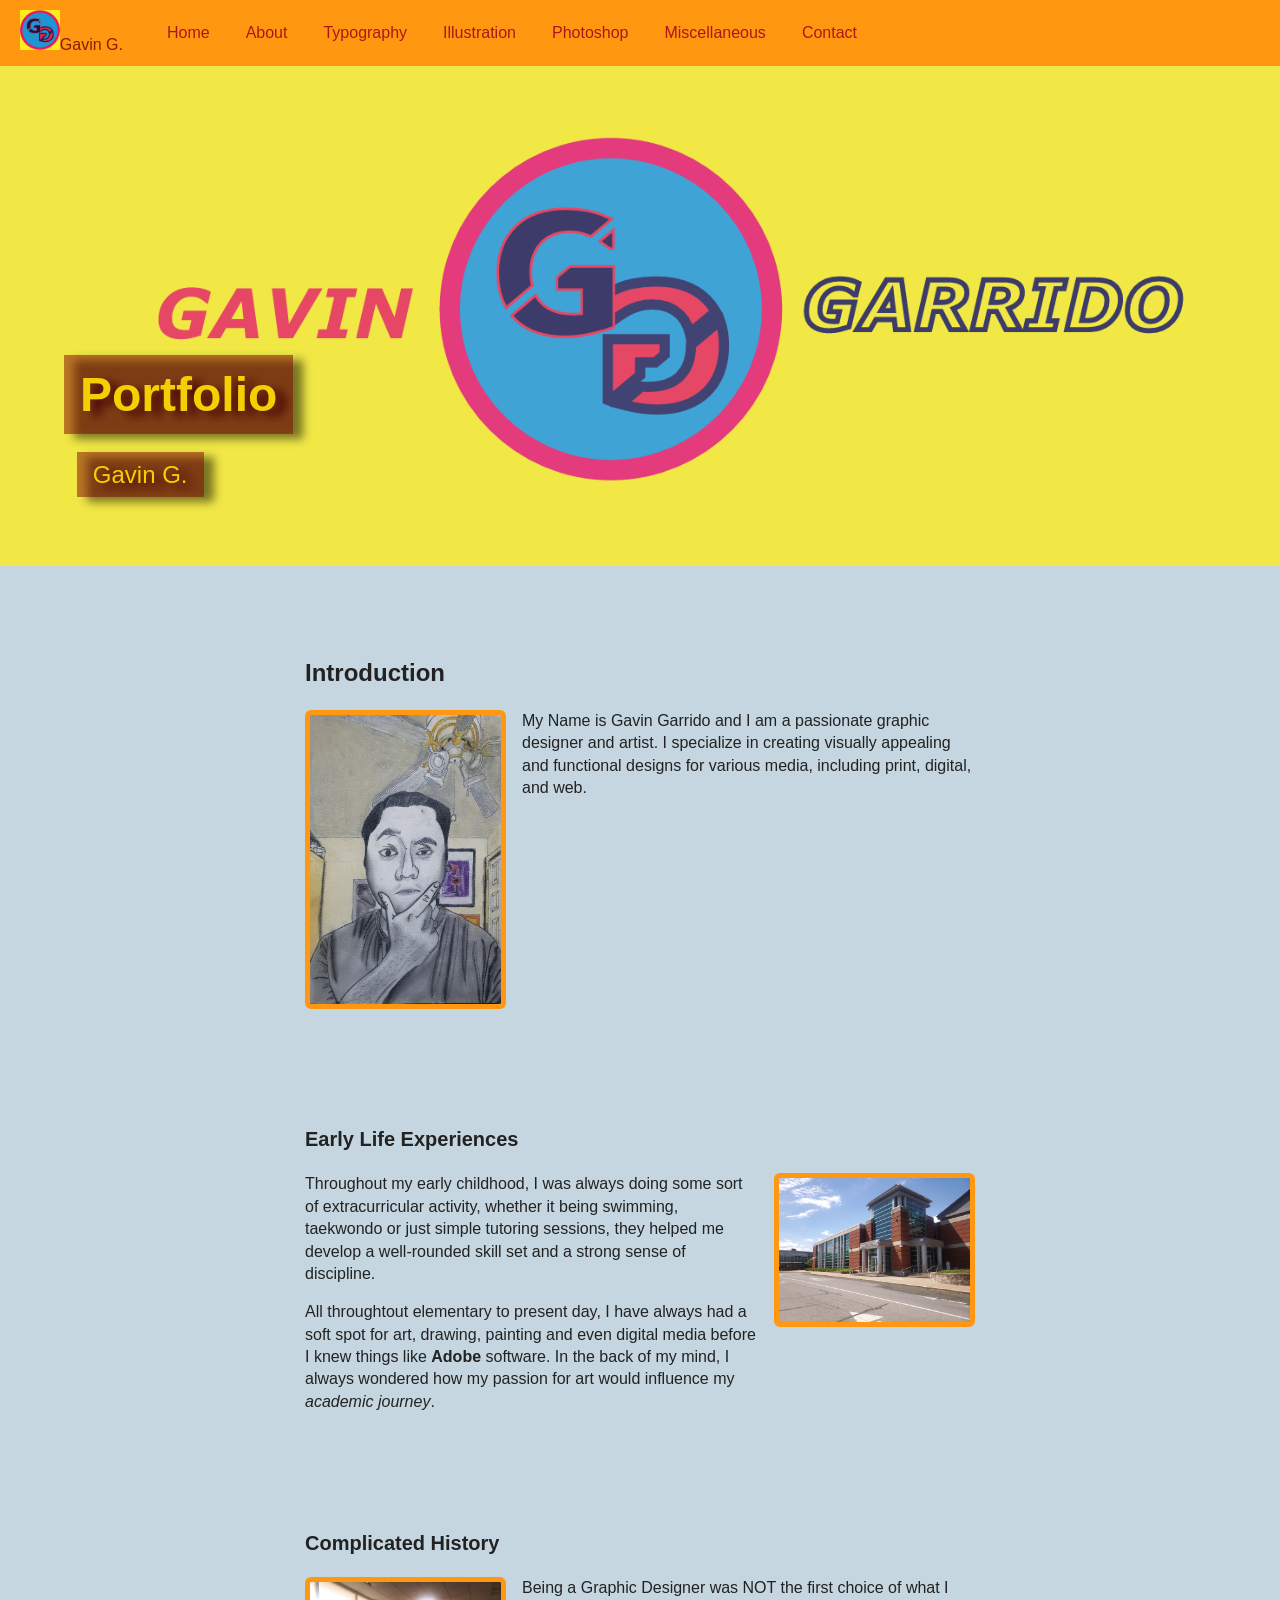
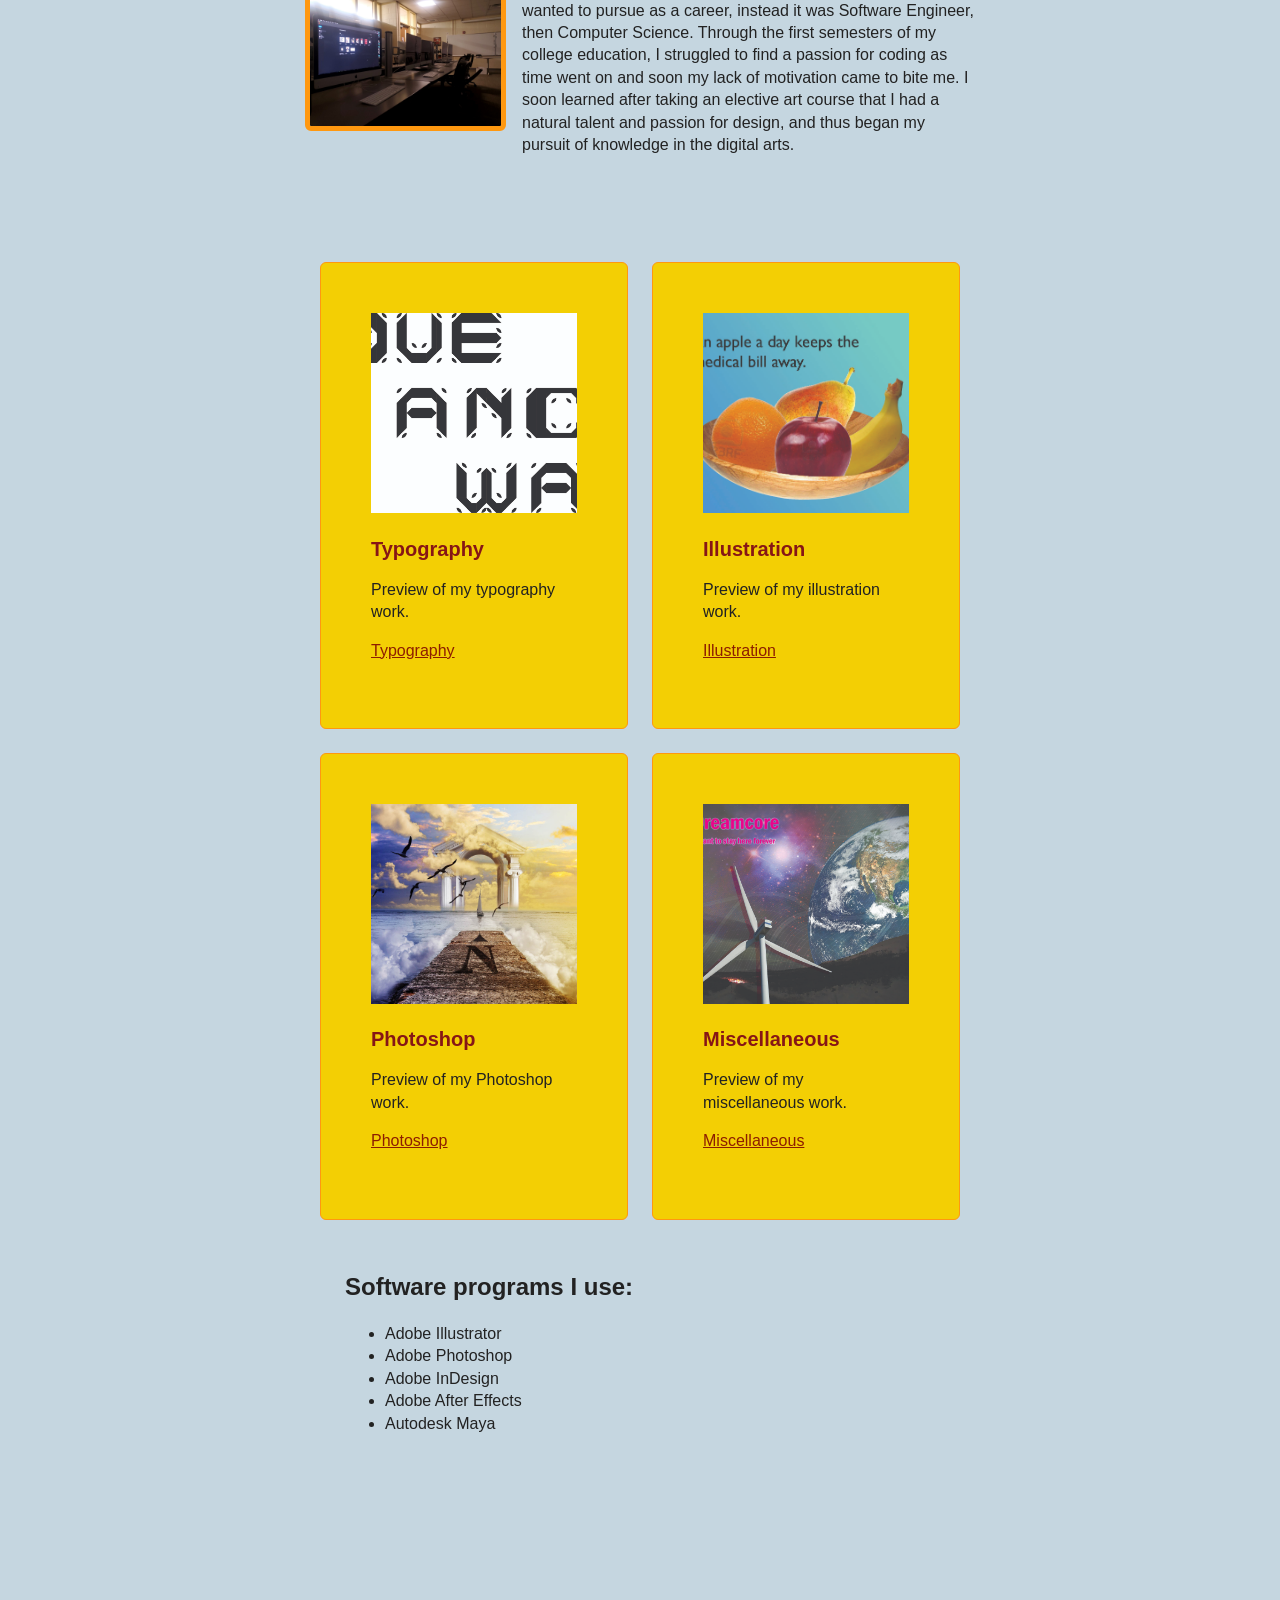
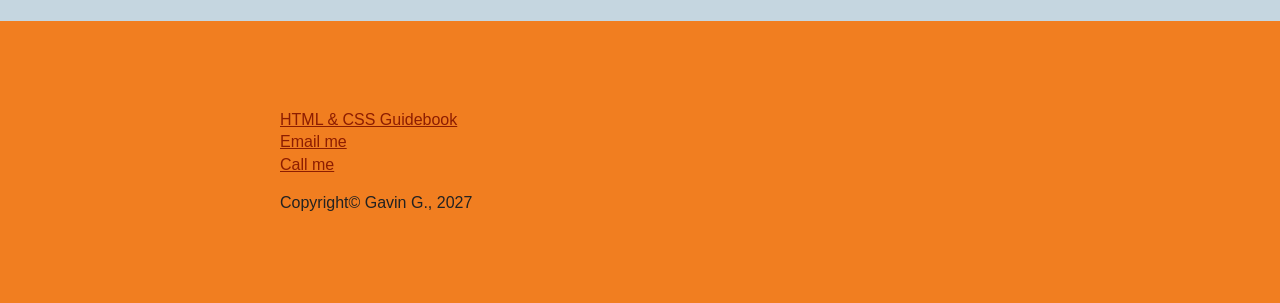
<file: template.html>
<!DOCTYPE html>
<html lang="en">
<head>
  <meta charset="UTF-8"> 
  <meta name="viewport" content="width=device-width, initial-scale=1">
  <title>Gavin G.</title>
  <link rel="stylesheet" href="css/style.css">
  <script src="js/include.js" defer></script>
</head>


<body>

<!-- PAGE TOP: filled in from includes/header.html -->
<div id="page-top"></div>

<main class="page-main">

<div class="hero">
  <img class="hero-image" src="images/logol.png" alt="">
  <h1 class="hero-title">Portfolio</h1>
  <p class="hero-text">Gavin G.</p>
</div>

  <div class="wrapper">

  <section class="text-block">

  <h2 class="section-title">Introduction</h2>
  <p>
  <img class="image-inline-left" src="images/portrat.jpg" alt="Chopped blud">
  My Name is Gavin Garrido and I am a passionate graphic designer and artist. I specialize in creating visually appealing and functional designs for various media, including print, digital, and web.
  </p>
</section>
   <!-- TEXT BLOCK: subheading + body paragraphs -->

  <section class="text-block">


  <h3 class="section-title">Early Life Experiences</h3>


    <img class="image-inline-right" src="images/ncc.jpg" alt="building exterior">
  <p>Throughout my early childhood, I was always doing some sort of extracurricular activity, whether it being swimming, taekwondo or just simple tutoring sessions, they helped me develop a well-rounded skill set and a strong sense of discipline.</p>
  <p>All throughtout elementary to present day, I have always had a soft spot for art, drawing, painting and even digital media before I knew things like <strong>Adobe</strong> software. In the back of my mind, I always wondered how my passion for art would influence my <em>academic journey</em>. </p>
    
</section>
  <section class="text-block">
  <h3 class="section-title"> Complicated History</h3>
  <img class="image-inline-left" src="images/work.jpg" alt="classroom pov">
  <p>
  Being a Graphic Designer was NOT the first choice of what I wanted to pursue as a career, instead it was Software Engineer, then Computer Science. Through the first semesters of my college education, I struggled to find a passion for coding as time went on and soon my lack of motivation came to bite me. 
  I soon learned after taking an elective art course that I had a natural talent and passion for design, and thus began my pursuit of knowledge in the digital arts.
  </p>  
  </section>
  


  <!-- TEXT BLOCK: heading + paragraph -->

<div class="wrapper">
<section class="card-grid">

  <div class="card">
    <img class="card-image" src="images/love_and_war.jpg" alt="Handmade font design">
    <h3 class="card-title">Typography</h3>
    <p class="card-text">Preview of my typography work.</p>
    <p><a href="typography.html">Typography</a></p>
  </div>
  <div class="card">
    <img class="card-image" src="images/bowl.jpg" alt="Images of fruits cut and put together in a bowl">
    <h3 class="card-title">Illustration</h3>
    <p class="card-text">Preview of my illustration work.</p>
    <p><a href="illustration.html">Illustration</a></p>
  </div>

  <div class="card">
    <img class="card-image" src="images/pier.jpg" alt="Photoshopped image a large structure in the sea">
    <h3 class="card-title">Photoshop</h3>
    <p class="card-text">Preview of my Photoshop work.</p>
    <p><a href="photoshop.html">Photoshop</a></p>
  </div>


  <div class="card">
    <img class="card-image" src="images/dreamcore.jpg" alt="You've been here before...">
    <h3 class="card-title">Miscellaneous</h3>
    <p class="card-text">Preview of my miscellaneous work.</p>
    <p><a href="misc.html">Miscellaneous</a></p>
  </div>
</section>
 <!-- IMAGES ARE PLACEHOLDERS -->

    <!-- LIST BLOCK: unordered -->
<section class="text-block">
    <h2 class="section-title">Software programs I use:</h2>
  <ul>
    <li>Adobe Illustrator</li>
    <li>Adobe Photoshop</li>
    <li>Adobe InDesign</li>
    <li>Adobe After Effects</li>
    <li>Autodesk Maya</li>
  </ul>

</section>

  </div>
</div>
</main>

<!-- PAGE BOTTOM: filled in from includes/footer.html -->
<div id="page-bottom"></div>

</body>
</html>
</file>
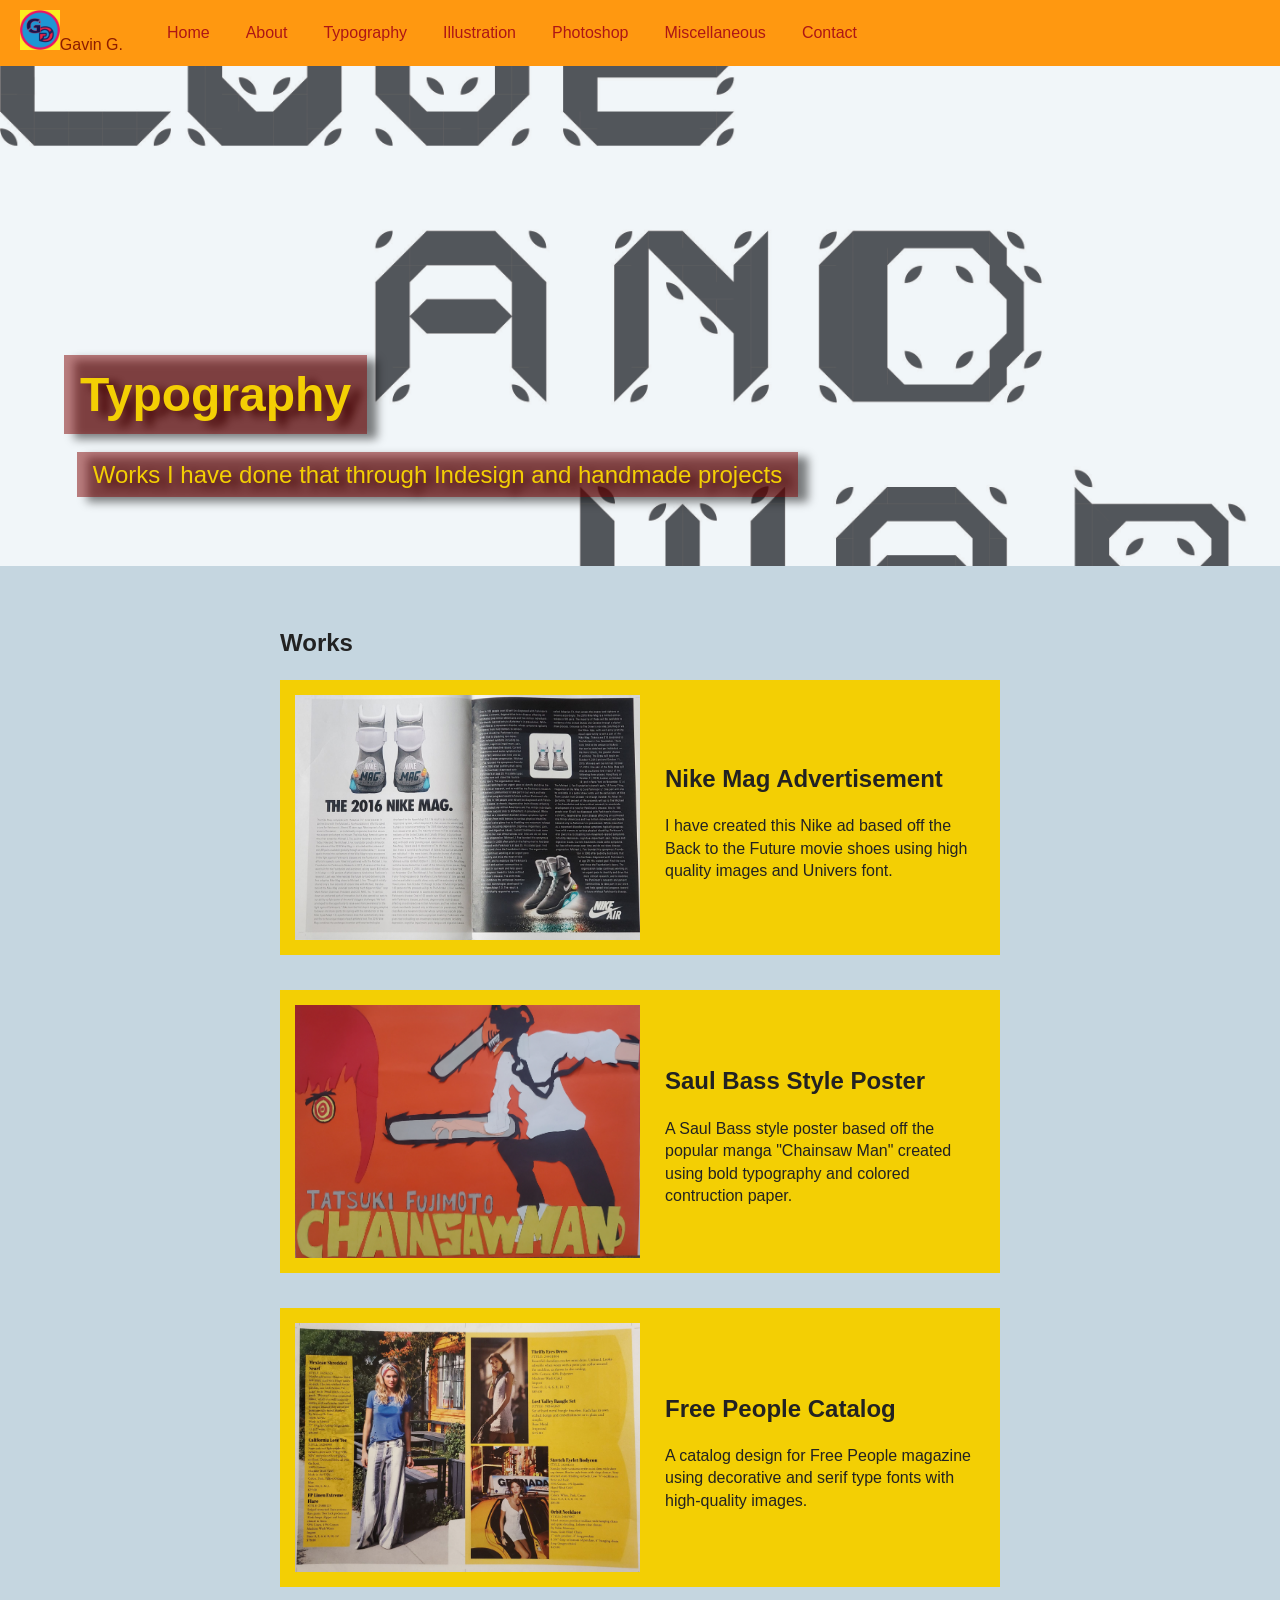
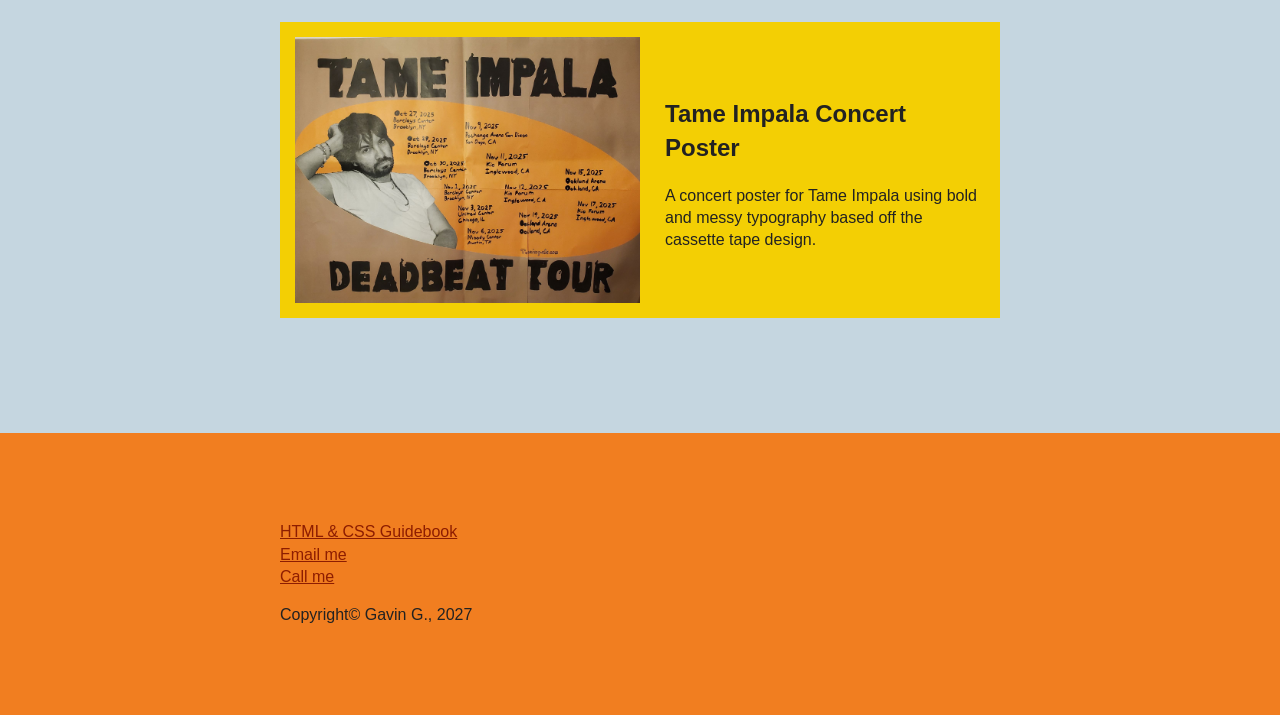
<file: typography.html>
<!DOCTYPE html>
<html lang="en">
<head>
  <meta charset="UTF-8"> 
  <meta name="viewport" content="width=device-width, initial-scale=1">
  <title>Template Page</title>
  <link rel="stylesheet" href="css/style.css">
  <script src="js/include.js" defer></script>
</head>


<body>

<!-- PAGE TOP: filled in from includes/header.html -->
<div id="page-top"></div>

<main class="page-main">

<div class="hero">
  <img class="hero-image" src="images/love_and_war.jpg" alt=""> 
  <h1 class="hero-title">Typography</h1>
  <p class="hero-text">Works I have done that through Indesign and handmade projects</p>
</div>



  <div class="wrapper">
  <!-- TEXT BLOCK: heading + paragraph -->
<h2>Works</h2>
<section class="flex-row">
  <img class="flex-media" src="images/type_1.jpg" alt="Advertisement for Nike Mag shoes">
  <div class="flex-text">
    <h2 class="section-title">Nike Mag Advertisement</h2>
    <p>I have created this Nike ad based off the Back to the Future movie shoes using high quality images and Univers font.</p>
  </div>
</section>

<section class="flex-row">
  <img class="flex-media" src="images/chainm.jpg" alt="Saul Bass style poster for Chainsaw Man">
  <div class="flex-text">
    <h2 class="section-title">Saul Bass Style Poster</h2>
    <p>A Saul Bass style poster based off the popular manga "Chainsaw Man" created using bold typography and colored contruction paper.</p>
  </div>
</section> 

<section class="flex-row">
  <img class="flex-media" src="images/people.jpg" alt="Free People catalog design">
  <div class="flex-text">
    <h2 class="section-title">Free People Catalog</h2>
    <p>A catalog design for Free People magazine using decorative and serif type fonts with high-quality images.</p>
  </div>
</section> 

<section class="flex-row">
  <img class="flex-media" src="images/impala.jpg" alt="Tame Impala concert poster">
  <div class="flex-text">
    <h2 class="section-title">Tame Impala Concert Poster</h2>
    <p>A concert poster for Tame Impala using bold and messy typography based off the cassette tape design.</p>
  </div>
</section> 
</div> <!-- Close wrapper -->
 <!-- IMAGES ARE PLACEHOLDERS -->

    <!-- LIST BLOCK: unordered -->


<!-- PAGE BOTTOM: filled in from includes/footer.html -->
<div id="page-bottom"></div>
</main>
</body>
</html>
</file>
<file: css/style.css>
/* ============================================
   Design direction
   Body font:     Gill Sans MT, Gill Sans, sans serif
   Heading font:  Trebuchet MS, sans-serif
   Background:    #c5d6e0
   Accent:        #1a5f9c
   Mood: quiet, editorial, plenty of white space
   ============================================ */
/* DEBUG: see the boxes. Change 1px to 0 to hide them. */
* {
  outline: 0px solid red;
}
 /* --- Base and typography --- */
*, *::before, *::after {
  box-sizing: border-box;
} 

body {
  font-family: 'Gill Sans', 'Gill Sans MT', Calibri, 'Trebuchet MS', sans-serif;
  font-size: 100%;
  line-height: 1.4;
  color: #222222;
  background-color: #c5d6e0;
  margin: 0;
}

body { font-size: 100%; }     /* respects the reader's own setting */
h1   { font-size: 2rem; }
h2   { font-size: 1.5rem; }
h3   { font-size: 1.25rem; }
h4   { font-size: 1rem; }

a { color: #8d1d01; }
a:hover { color: #ff9810; }

/* --- Wrapper --- */
.wrapper {
  width: 100%;
  margin: 0 auto;
  padding: 40px;
  max-width: 800px;
}

/* --- Header and nav --- */
.site-header > p {
  font-size: 1.50rem;
  font-weight: 900;
  color: #fdd90c;
  letter-spacing: 20px;
  text-align: center;
  background-color: #861616;
  filter: drop-shadow(0px 7px 9px #000);
}

.nav-link { 
  font-size: 16px; 
  color: #ad1616; 
  text-decoration: none; 
  border-radius: 6px;
  display: inline-block;
  padding: 8px 12px;
}

.nav-link:hover {
  background-color: #b61c11;
}

/* HEADER LAYOUT: logo left, nav right */
.site-header {
  display: flex;
  justify-content: flex-start;
  align-items: center;
  text-align: center;
  background-color: #ff9810;
  gap: 2em;
  padding-bottom: 10px;
  padding-top: 10px;
  padding-left: 20px;
}


.nav-list {
  list-style: none;
  margin: 0;
  padding: 0;
   display: flex;
  gap: 12px;
  flex-wrap: wrap;
}


.logo img {
  height: 40px;
}

a.logo {
  text-decoration: none;
}

/* --- Hero --- */

.hero {
  position: relative;
}
  


.hero-image {
  width: 100%;
  height: 500px;
  opacity: 0.8;
  transition: opacity 0.9s ease-in-out;
  object-fit: cover;
  display: block;
} 

.hero-title {
  position: absolute;
  filter: drop-shadow(10px 5px 5px #000);
  bottom: 20%;
  left: 5%;
}

.hero-text {
  position: absolute;
  filter: drop-shadow(10px 5px 5px #000);
  bottom: 9%;
  left: 6%;
} 

.hero-title,
.hero-text {
  background-color: rgba(129, 5, 5, 0.5);
  padding: 6px 16px;
}

.hero-title { color: #f3cf04;
font-size: 3rem;}
.hero-text { color: #f3cf04;
font-size: 1.5rem;}


/* --- Text blocks --- */

.image-inline-left {
  width: 30%;
  float: left;
  max-width: 100%;
  margin-right: 1em;
  border-radius: 6px;
  border: 5px solid #ff9810;
}

.image-inline-right {
  float: right;
  width: 30%;
  max-width: 100%;
  margin-left: 1em;
  border-radius: 6px;
  border: 5px solid #ff9810;
}

p {display:flow-root;} 

.section-title {
  margin: 25px 0px 20px 0px;   /* top, left and right, bottom */
}

.text-block {
  margin-bottom: 25px;
  padding: 25px;
}

.site-footer {
  margin-top: 40px;
  padding: 32px 0;
  background-color: #f17e20;
}

/* --- Flexbox --- */
/* FLEX CONTAINER: image + text side by side */
.flex-row {
  display: flex;
  gap: 25px;
  margin-bottom: 35px;
  background-color: #f3cf04;
  padding: 15px;
  align-items: center;  
}

.flex-media {
  width: 50%;
}


/* --- Lists --- */


/* --- Links --- */


/* --- Grid --- */
/* GRID CONTAINER: image + text cards */
.card-grid {
  display: grid;
  grid-template-columns: repeat(auto-fit, minmax(220px, 1fr));
  gap: 1.5em;
}

.card-image {
  width: 100%;
  height: 200px;
  object-fit: cover;
}

.card {
  padding: 50px;
  background-color: #f3cf04;
  border: 1px solid #ff9810;
  border-radius: 6px;
}

.card-title {
  margin: 0.75em 0 0.25em;
  color: #861616;
}

/* HAMBURGER: hidden on wide screens */
#nav-toggle {
  display: none;
}

.hamburger {
  display: none;
  flex-direction: column;
  justify-content: space-between;
  width: 30px;
  height: 22px;
  cursor: pointer;
}

.hamburger span {
  display: block;
  height: 3px;
  background-color: #222222;
  border-radius: 3px;
  transition: transform 0.3s ease, opacity 0.3s ease;
}

/* HAMBURGER: the X when the menu is open */
#nav-toggle:checked + .hamburger span:nth-child(1) {
  transform: translateY(9.5px) rotate(45deg);
}

#nav-toggle:checked + .hamburger span:nth-child(2) {
  opacity: 0;
}

#nav-toggle:checked + .hamburger span:nth-child(3) {
  transform: translateY(-9.5px) rotate(-45deg);
}

/* MOBILE: 768px and narrower */
@media (max-width: 768px) {

  /* Logo left, hamburger right, and let the nav drop to its own line */
  .site-header {
    justify-content: space-between;
    flex-wrap: wrap;
  }

  /* Show the hamburger */
  .hamburger {
    display: flex;
  }

  /* Hide the nav, and make it a full line when it opens */
  .site-nav {
    display: none;
    flex-basis: 100%;
  }

  /* Show the nav when the checkbox is checked */
  #nav-toggle:checked ~ .site-nav {
    display: block;
  }

  /* Stack the links */
  .nav-list {
    flex-direction: column;
  }

  .flex-row {
  flex-direction: column;
}

.flex-media {
  width: 100%;
}

.nav-link {border: solid 1px #ad1616;
background-color: #009ce4;
font-size: 1.5rem;
font-weight: 700;
padding: 0.5em 2em;}

.image-inline-left {
  width: 60%;
  float: none;
  max-width: 100%;
  border-radius: 6px;
  border: 7px solid #ff9810;
}

.image-inline-right {
  float: none;
  width: 60%;
  max-width: 100%;
  margin-left: 0.3em;
  border-radius: 6px;
  border: 7px solid #ff9810;
}

.hero-title { color: #f3cf04;
font-size: 5rem;}

}

/*Form styles*/ 
form {
  max-width: 500px;
  margin: auto;
  background-color: #ff9810;
  padding: 20px;
  border-radius: 8px;
}

label {
  display: block;
  margin-top: 10px;
  color: #861616;
}

input {
  width: 90%;
  border-radius: 4px;
  height: 30px;
  font-size: 20px; 
}

input:user-invalid {
  border: dashed 2px red;
}

textarea:user-invalid {
  border: dashed 2px red;
}

textarea{border-radius: 4px;
  font-size: 20px; 
  height: 100px;
  border-radius: 8px;
}

input.phone {
  width: 50%; 
}

textarea {
  width: 90%;
}

button {
  display: block;
  margin-top: 20px;
  border-radius: 10px;
  height: 30px;
  background-color: #861616;
  color: #f3cf04;
}

button:hover {
  background-color: #f3cf04;
  color: #861616;
}
</file>
